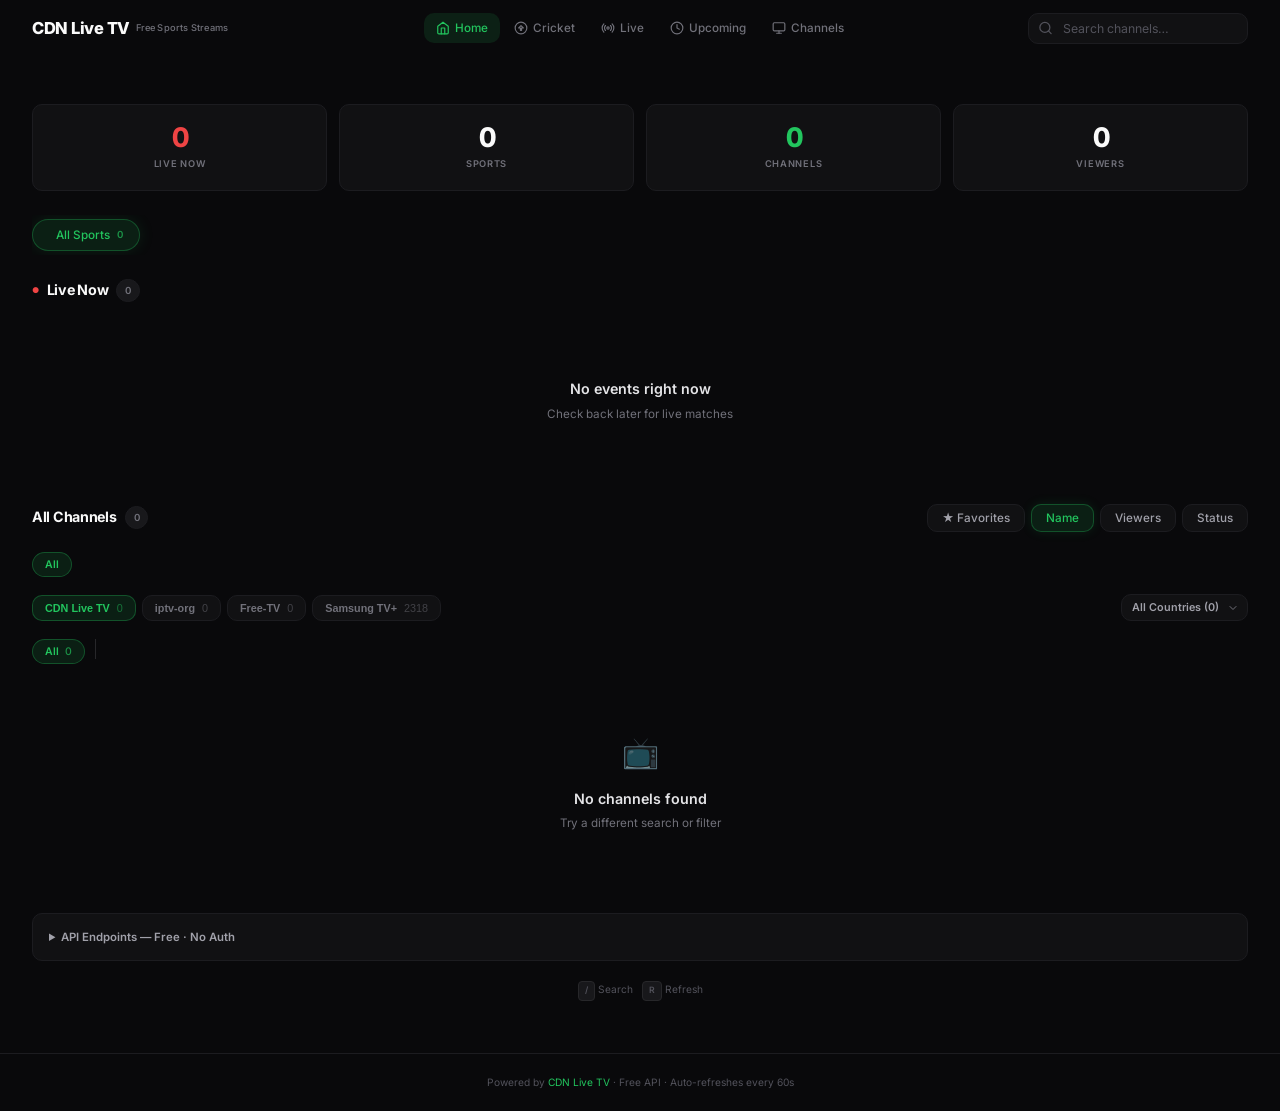
<file: index.html>
<!DOCTYPE html>
<html lang="en">
<head>
  <meta charset="UTF-8">
  <meta name="viewport" content="width=device-width, initial-scale=1.0, viewport-fit=cover">
  <title>CDN Live TV — Live Sports Streams</title>
  <meta name="description" content="Free live sports streams — Cricket, Football, Basketball and more. No auth required.">
  <meta name="theme-color" content="#09090b">
  <link rel="preconnect" href="https://fonts.googleapis.com">
  <link rel="preconnect" href="https://fonts.gstatic.com" crossorigin>
  <link href="https://fonts.googleapis.com/css2?family=Inter:wght@400;500;600;700;800&display=swap" rel="stylesheet">
  <link rel="icon" href="data:image/svg+xml,<svg xmlns='http://www.w3.org/2000/svg' viewBox='0 0 100 100'><text y='0.9em' font-size='90'></text></svg>">
  <link rel="stylesheet" href="css/styles.css">
</head>
<body data-page="home" class="has-mobile-nav">

  <!-- Header -->
  <header class="header">
    <div class="container header-inner">
      <a href="index.html" class="logo" aria-label="CDN Live TV Home">
        <span class="logo-text">CDN Live TV</span>
        <span class="logo-sub">Free Sports Streams</span>
      </a>
      <nav class="page-nav" aria-label="Main navigation">
        <a href="index.html" class="active">
          <svg viewBox="0 0 24 24" fill="none" stroke="currentColor" stroke-width="2" stroke-linecap="round" stroke-linejoin="round"><path d="M3 9l9-7 9 7v11a2 2 0 01-2 2H5a2 2 0 01-2-2z"/><polyline points="9 22 9 12 15 12 15 22"/></svg>
          Home
        </a>
        <a href="cricket.html">
          <svg viewBox="0 0 24 24" fill="none" stroke="currentColor" stroke-width="2" stroke-linecap="round" stroke-linejoin="round"><circle cx="12" cy="12" r="10"/><path d="M12 8l-4 4h3v4h2v-4h3z"/></svg>
          Cricket
        </a>
        <a href="live.html">
          <svg viewBox="0 0 24 24" fill="none" stroke="currentColor" stroke-width="2" stroke-linecap="round" stroke-linejoin="round"><circle cx="12" cy="12" r="2"/><path d="M16.24 7.76a6 6 0 010 8.49m-8.48-.01a6 6 0 010-8.49m11.31-2.82a10 10 0 010 14.14m-14.14 0a10 10 0 010-14.14"/></svg>
          Live
        </a>
        <a href="upcoming.html">
          <svg viewBox="0 0 24 24" fill="none" stroke="currentColor" stroke-width="2" stroke-linecap="round" stroke-linejoin="round"><circle cx="12" cy="12" r="10"/><polyline points="12 6 12 12 16 14"/></svg>
          Upcoming
        </a>
        <a href="channels.html">
          <svg viewBox="0 0 24 24" fill="none" stroke="currentColor" stroke-width="2" stroke-linecap="round" stroke-linejoin="round"><rect x="2" y="3" width="20" height="14" rx="2" ry="2"/><line x1="8" y1="21" x2="16" y2="21"/><line x1="12" y1="17" x2="12" y2="21"/></svg>
          Channels
        </a>
      </nav>
      <div class="header-actions">
        <div class="search-box">
          <svg viewBox="0 0 24 24" fill="none" stroke="currentColor" stroke-width="2" stroke-linecap="round" stroke-linejoin="round"><circle cx="11" cy="11" r="8"/><line x1="21" y1="21" x2="16.65" y2="16.65"/></svg>
          <input type="text" id="search-input" placeholder="Search channels…" aria-label="Search channels">
        </div>
      </div>
    </div>
    <!-- Mobile search bar (below header, centered) -->
    <div class="container mobile-search-row">
      <div class="search-box">
        <svg viewBox="0 0 24 24" fill="none" stroke="currentColor" stroke-width="2" stroke-linecap="round" stroke-linejoin="round"><circle cx="11" cy="11" r="8"/><line x1="21" y1="21" x2="16.65" y2="16.65"/></svg>
        <input type="text" id="mobile-search-input-header" placeholder="Search channels…" aria-label="Search channels" oninput="document.getElementById('search-input').value=this.value;document.getElementById('search-input').dispatchEvent(new Event('input'))">
      </div>
    </div>
  </header>

  <!-- Mobile Search Overlay -->
  <div class="mobile-search-overlay" id="mobile-search-overlay">
    <div class="search-input-wrap" style="position:relative">
      <svg class="search-icon" viewBox="0 0 24 24" fill="none" stroke="currentColor" stroke-width="2" stroke-linecap="round" stroke-linejoin="round"><circle cx="11" cy="11" r="8"/><line x1="21" y1="21" x2="16.65" y2="16.65"/></svg>
      <input type="text" id="mobile-search-input" placeholder="Search channels…" aria-label="Search channels">
      <button class="close-btn" onclick="MobileSearch.close()">Cancel</button>
    </div>
    <div class="search-hint">Type to search channels, countries, networks…</div>
  </div>

  <main class="container" style="padding-top:24px;padding-bottom:24px;">

    <!-- Stats -->
    <div class="stats-row" role="status" aria-label="Statistics">
      <div class="stat-card">
        <div class="stat-value live" id="stat-live">0</div>
        <div class="stat-label">Live Now</div>
      </div>
      <div class="stat-card">
        <div class="stat-value" id="stat-sports">0</div>
        <div class="stat-label">Sports</div>
      </div>
      <div class="stat-card">
        <div class="stat-value accent" id="stat-channels">0</div>
        <div class="stat-label">Channels</div>
      </div>
      <div class="stat-card">
        <div class="stat-value" id="stat-viewers">0</div>
        <div class="stat-label">Viewers</div>
      </div>
    </div>

    <!-- Sports Nav -->
    <nav class="sports-nav-wrap" aria-label="Sports categories">
      <div class="sports-nav" id="sports-nav">
        <div class="sport-tab active">Loading sports…</div>
      </div>
    </nav>

    <!-- Events Section -->
    <section class="section" aria-label="Live events">
      <div class="section-header">
        <div class="section-title">
          <span style="color:var(--red);font-size:8px">●</span>
          Live Now
          <span class="count" id="events-count">0</span>
        </div>
      </div>
      <div class="events-grid" id="events-container">
        <div class="skeleton-event"><div class="skeleton-card-line w50"></div><div class="skeleton-card-line w70"></div><div class="skeleton-card-line w30"></div><div class="skeleton-card-line w60"></div></div>
        <div class="skeleton-event"><div class="skeleton-card-line w50"></div><div class="skeleton-card-line w70"></div><div class="skeleton-card-line w30"></div><div class="skeleton-card-line w60"></div></div>
      </div>
    </section>

    <!-- Channels Section -->
    <section class="section" aria-label="All channels">
      <div class="section-header">
        <div class="section-title">
          All Channels
          <span class="count" id="channels-count">0</span>
        </div>
        <div class="section-actions">
          <button class="btn" id="fav-filter-btn" onclick="UI.toggleFavoritesFilter()">★ Favorites</button>
          <button class="btn active" data-sort="name" onclick="UI.sortChannels('name')">Name</button>
          <button class="btn" data-sort="viewers" onclick="UI.sortChannels('viewers')">Viewers</button>
          <button class="btn" data-sort="status" onclick="UI.sortChannels('status')">Status</button>
        </div>
      </div>
      <!-- Channel Categories -->
      <div class="channel-cats-wrap">
        <div class="cat-nav-controls">
          <button class="cat-nav-btn" id="cat-prev-btn" onclick="UI.navigateCategories(-1)" disabled>
            <svg viewBox="0 0 24 24" fill="none" stroke="currentColor" stroke-width="2" stroke-linecap="round" stroke-linejoin="round"><polyline points="15 18 9 12 15 6"/></svg>
          </button>
          <button class="cat-nav-btn" id="cat-next-btn" onclick="UI.navigateCategories(1)" disabled>
            <svg viewBox="0 0 24 24" fill="none" stroke="currentColor" stroke-width="2" stroke-linecap="round" stroke-linejoin="round"><polyline points="9 18 15 12 9 6"/></svg>
          </button>
        </div>
        <div class="channel-cats" id="channel-cats">
          <button class="cat-tab active" data-cat="all" onclick="UI.filterCategory('all')">All</button>
        </div>
      </div>
      <!-- Source Tabs -->
      <div class="source-tabs-wrap">
        <div class="source-tabs" id="source-tabs">
          <button class="source-tab active" data-source="cdn" onclick="UI.switchSource('cdn')">CDN Live TV</button>
          <button class="source-tab" data-source="iptv" onclick="UI.switchSource('iptv')">iptv-org <span id="iptv-status" style="opacity:0.5;font-size:0.6rem"></span></button>
        </div>
        <select id="country-filter" class="country-filter" onchange="UI.filterByCountry(this.value)">
          <option value="all">All Countries</option>
        </select>
      </div>
      <!-- Channel Country Tabs -->
      <div class="channel-cats-wrap">
        <div class="channel-cats" id="channel-categories"></div>
      </div>
      <div class="channels-grid" id="channels-container">
        <div class="skeleton-grid">
          <div class="skeleton-card"><div class="skeleton-card-head"><div class="skeleton-card-avatar"></div><div class="skeleton-card-line w80"></div></div><div class="skeleton-card-line w60"></div><div class="skeleton-card-line w40"></div></div>
          <div class="skeleton-card"><div class="skeleton-card-head"><div class="skeleton-card-avatar"></div><div class="skeleton-card-line w80"></div></div><div class="skeleton-card-line w60"></div><div class="skeleton-card-line w40"></div></div>
          <div class="skeleton-card"><div class="skeleton-card-head"><div class="skeleton-card-avatar"></div><div class="skeleton-card-line w80"></div></div><div class="skeleton-card-line w60"></div><div class="skeleton-card-line w40"></div></div>
          <div class="skeleton-card"><div class="skeleton-card-head"><div class="skeleton-card-avatar"></div><div class="skeleton-card-line w80"></div></div><div class="skeleton-card-line w60"></div><div class="skeleton-card-line w40"></div></div>
          <div class="skeleton-card"><div class="skeleton-card-head"><div class="skeleton-card-avatar"></div><div class="skeleton-card-line w80"></div></div><div class="skeleton-card-line w60"></div><div class="skeleton-card-line w40"></div></div>
          <div class="skeleton-card"><div class="skeleton-card-head"><div class="skeleton-card-avatar"></div><div class="skeleton-card-line w80"></div></div><div class="skeleton-card-line w60"></div><div class="skeleton-card-line w40"></div></div>
          <div class="skeleton-card"><div class="skeleton-card-head"><div class="skeleton-card-avatar"></div><div class="skeleton-card-line w80"></div></div><div class="skeleton-card-line w60"></div><div class="skeleton-card-line w40"></div></div>
          <div class="skeleton-card"><div class="skeleton-card-head"><div class="skeleton-card-avatar"></div><div class="skeleton-card-line w80"></div></div><div class="skeleton-card-line w60"></div><div class="skeleton-card-line w40"></div></div>
        </div>
      </div>
    </section>

    <!-- API Info -->
    <div class="api-info">
      <details>
        <summary>API Endpoints — Free · No Auth</summary>
        <div class="api-list">
          <div class="api-row" style="margin-top:6px"><span style="color:var(--green);font-weight:600;font-size:0.65rem">CDN Live TV</span></div>
          <div class="api-row"><span class="api-method">GET</span><span class="api-url">api.cdnlivetv.tv/api/v1/events/sports/?user=cdnlivetv&plan=free</span></div>
          <div class="api-row"><span class="api-method">GET</span><span class="api-url">api.cdnlivetv.tv/api/v1/channels/?user=cdnlivetv&plan=free</span></div>
          <div class="api-row"><span class="api-method">PLAY</span><span class="api-url">cdnlivetv.tv/api/v1/channels/player/?name={name}&code={code}</span></div>
          <div class="api-row" style="margin-top:6px"><span style="color:#3b82f6;font-weight:600;font-size:0.65rem">iptv-org (8000+ channels)</span></div>
          <div class="api-row"><span class="api-method">GET</span><span class="api-url">iptv-org.github.io/api/channels.json</span></div>
          <div class="api-row"><span class="api-method">GET</span><span class="api-url">iptv-org.github.io/api/streams.json</span></div>
          <div class="api-row"><span class="api-method">GET</span><span class="api-url">iptv-org.github.io/api/countries.json</span></div>
          <div class="api-row"><span class="api-method">M3U</span><span class="api-url">iptv-org.github.io/iptv/countries/{code}.m3u</span></div>
        </div>
      </details>
    </div>

    <div class="shortcuts-hint">
      <span class="kbd">/</span> Search &nbsp;
      <span class="kbd">R</span> Refresh
    </div>
  </main>

  <footer class="footer">
    Powered by <a href="https://cdnlivetv.tv" target="_blank" rel="noopener">CDN Live TV</a> · Free API · Auto-refreshes every 60s
  </footer>

  <!-- Mobile Bottom Nav -->
  <nav class="mobile-nav" aria-label="Mobile navigation">
    <a href="index.html" class="active">
      <svg viewBox="0 0 24 24" fill="none" stroke="currentColor" stroke-width="2" stroke-linecap="round" stroke-linejoin="round"><path d="M3 9l9-7 9 7v11a2 2 0 01-2 2H5a2 2 0 01-2-2z"/><polyline points="9 22 9 12 15 12 15 22"/></svg>
      Home
    </a>
    <a href="cricket.html">
      <svg viewBox="0 0 24 24" fill="none" stroke="currentColor" stroke-width="2" stroke-linecap="round" stroke-linejoin="round"><circle cx="12" cy="12" r="10"/></svg>
      Cricket
    </a>
    <a href="live.html">
      <svg viewBox="0 0 24 24" fill="none" stroke="currentColor" stroke-width="2" stroke-linecap="round" stroke-linejoin="round"><circle cx="12" cy="12" r="2"/><path d="M16.24 7.76a6 6 0 010 8.49m-8.48-.01a6 6 0 010-8.49"/></svg>
      Live
    </a>
    <a href="upcoming.html">
      <svg viewBox="0 0 24 24" fill="none" stroke="currentColor" stroke-width="2" stroke-linecap="round" stroke-linejoin="round"><circle cx="12" cy="12" r="10"/><polyline points="12 6 12 12 16 14"/></svg>
      Upcoming
    </a>
    <a href="channels.html">
      <svg viewBox="0 0 24 24" fill="none" stroke="currentColor" stroke-width="2" stroke-linecap="round" stroke-linejoin="round"><rect x="2" y="3" width="20" height="14" rx="2" ry="2"/><line x1="8" y1="21" x2="16" y2="21"/><line x1="12" y1="17" x2="12" y2="21"/></svg>
      Channels
    </a>
  </nav>

  <button class="back-to-top" id="back-to-top" onclick="Utils.scrollToTop()" title="Back to top">
    <svg viewBox="0 0 24 24" fill="none" stroke="currentColor" stroke-width="2" stroke-linecap="round" stroke-linejoin="round"><polyline points="18 15 12 9 6 15"/></svg>
  </button>

  <div class="toast-container" id="toast-container"></div>

  <script src="js/api.js"></script>
  <script src="js/ui.js"></script>
  <script src="js/player.js"></script>
  <script src="js/app.js"></script>
  <script src="js/utils.js"></script>
</body>
</html>
</file>
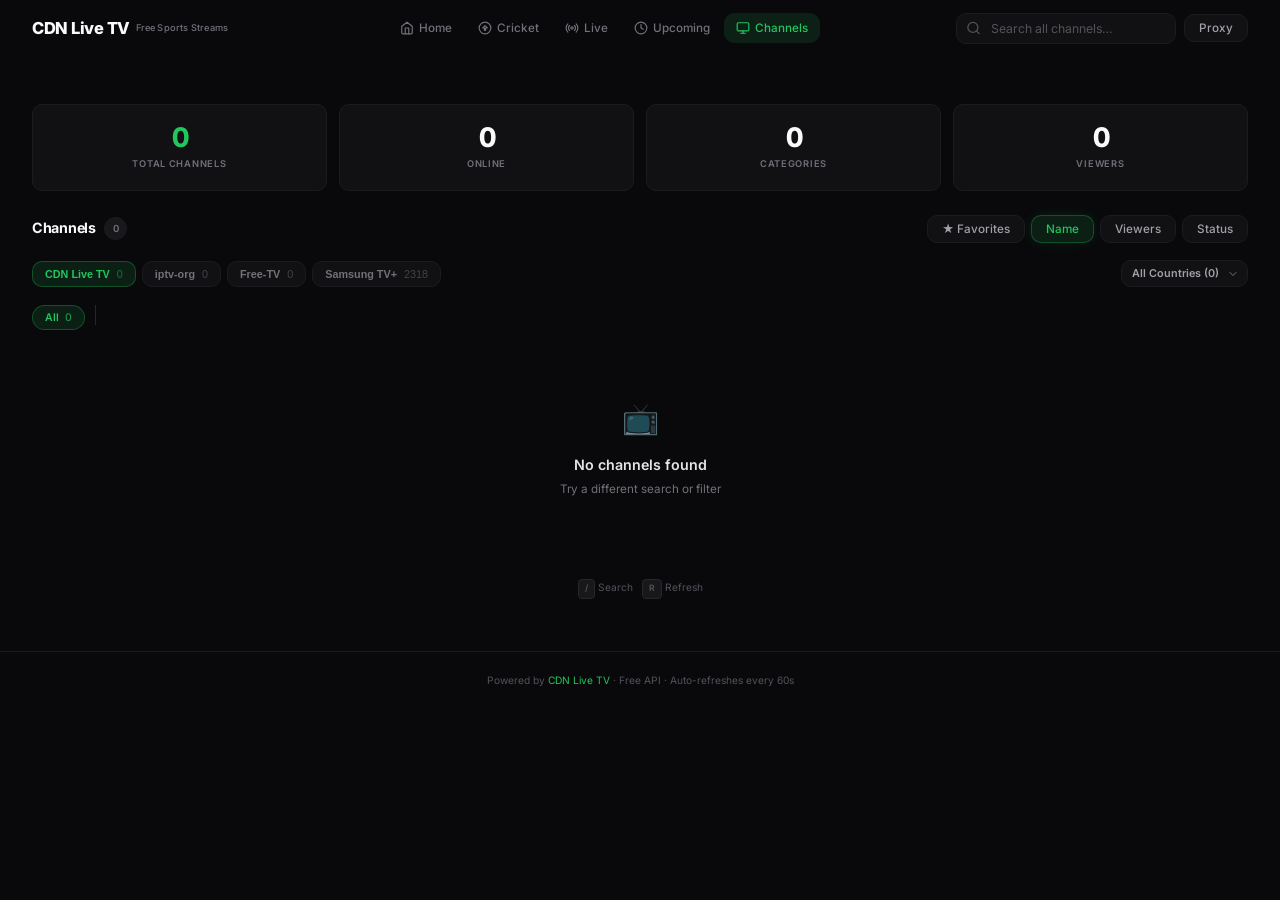
<file: channels.html>
<!DOCTYPE html>
<html lang="en">
<head>
  <meta charset="UTF-8">
  <meta name="viewport" content="width=device-width, initial-scale=1.0, viewport-fit=cover">
  <title>All Channels — CDN Live TV</title>
  <meta name="description" content="Browse all free live TV channels — sports, news, entertainment. No auth required.">
  <meta name="theme-color" content="#09090b">
  <link rel="preconnect" href="https://fonts.googleapis.com">
  <link rel="preconnect" href="https://fonts.gstatic.com" crossorigin>
  <link href="https://fonts.googleapis.com/css2?family=Inter:wght@400;500;600;700;800&display=swap" rel="stylesheet">
  <link rel="icon" href="data:image/svg+xml,<svg xmlns='http://www.w3.org/2000/svg' viewBox='0 0 100 100'><text y='0.9em' font-size='90'>�</text></svg>">
  <link rel="stylesheet" href="css/styles.css">
</head>
<body data-page="channels" class="has-mobile-nav">

  <!-- Header -->
  <header class="header">
    <div class="container header-inner">
      <a href="index.html" class="logo" aria-label="CDN Live TV Home">
        
        <span class="logo-text">CDN Live TV</span>
        <span class="logo-sub">Free Sports Streams</span>
      </a>
      <nav class="page-nav" aria-label="Main navigation">
        <a href="index.html">
          <svg viewBox="0 0 24 24" fill="none" stroke="currentColor" stroke-width="2" stroke-linecap="round" stroke-linejoin="round"><path d="M3 9l9-7 9 7v11a2 2 0 01-2 2H5a2 2 0 01-2-2z"/><polyline points="9 22 9 12 15 12 15 22"/></svg>
          Home
        </a>
        <a href="cricket.html">
          <svg viewBox="0 0 24 24" fill="none" stroke="currentColor" stroke-width="2" stroke-linecap="round" stroke-linejoin="round"><circle cx="12" cy="12" r="10"/><path d="M12 8l-4 4h3v4h2v-4h3z"/></svg>
          Cricket
        </a>
        <a href="live.html">
          <svg viewBox="0 0 24 24" fill="none" stroke="currentColor" stroke-width="2" stroke-linecap="round" stroke-linejoin="round"><circle cx="12" cy="12" r="2"/><path d="M16.24 7.76a6 6 0 010 8.49m-8.48-.01a6 6 0 010-8.49m11.31-2.82a10 10 0 010 14.14m-14.14 0a10 10 0 010-14.14"/></svg>
          Live
        </a>
        <a href="upcoming.html">
          <svg viewBox="0 0 24 24" fill="none" stroke="currentColor" stroke-width="2" stroke-linecap="round" stroke-linejoin="round"><circle cx="12" cy="12" r="10"/><polyline points="12 6 12 12 16 14"/></svg>
          Upcoming
        </a>
        <a href="channels.html" class="active">
          <svg viewBox="0 0 24 24" fill="none" stroke="currentColor" stroke-width="2" stroke-linecap="round" stroke-linejoin="round"><rect x="2" y="3" width="20" height="14" rx="2" ry="2"/><line x1="8" y1="21" x2="16" y2="21"/><line x1="12" y1="17" x2="12" y2="21"/></svg>
          Channels
        </a>
      </nav>
      <div class="header-actions">
        <div class="search-box">
          <svg viewBox="0 0 24 24" fill="none" stroke="currentColor" stroke-width="2" stroke-linecap="round" stroke-linejoin="round"><circle cx="11" cy="11" r="8"/><line x1="21" y1="21" x2="16.65" y2="16.65"/></svg>
          <input type="text" id="search-input" placeholder="Search all channels…" aria-label="Search channels">
        </div>
        <button class="btn" id="proxy-toggle-btn" onclick="UI.toggleStreamProxy()" aria-pressed="false" title="Proxy OFF (direct streams)">
          Proxy
        </button>
      </div>
    </div>
    <!-- Mobile search bar (below header, centered) -->
    <div class="container mobile-search-row">
      <div class="search-box">
        <svg viewBox="0 0 24 24" fill="none" stroke="currentColor" stroke-width="2" stroke-linecap="round" stroke-linejoin="round"><circle cx="11" cy="11" r="8"/><line x1="21" y1="21" x2="16.65" y2="16.65"/></svg>
        <input type="text" id="mobile-search-input-header" placeholder="Search all channels…" aria-label="Search channels" oninput="document.getElementById('search-input').value=this.value;document.getElementById('search-input').dispatchEvent(new Event('input'))">
      </div>
    </div>
  </header>

  <!-- Mobile Search Overlay -->
  <div class="mobile-search-overlay" id="mobile-search-overlay">
    <div class="search-input-wrap" style="position:relative">
      <svg class="search-icon" viewBox="0 0 24 24" fill="none" stroke="currentColor" stroke-width="2" stroke-linecap="round" stroke-linejoin="round"><circle cx="11" cy="11" r="8"/><line x1="21" y1="21" x2="16.65" y2="16.65"/></svg>
      <input type="text" id="mobile-search-input" placeholder="Search all channels…" aria-label="Search channels">
      <button class="close-btn" onclick="MobileSearch.close()">Cancel</button>
    </div>
    <div class="search-hint">Type to search channels, countries, networks…</div>
  </div>

  <main class="container" style="padding-top:24px;padding-bottom:24px;">

    <!-- Stats -->
    <div class="stats-row" role="status" aria-label="Channel statistics">
      <div class="stat-card">
        <div class="stat-value accent" id="stat-channels">0</div>
        <div class="stat-label">Total Channels</div>
      </div>
      <div class="stat-card">
        <div class="stat-value" id="stat-live">0</div>
        <div class="stat-label">Online</div>
      </div>
      <div class="stat-card">
        <div class="stat-value" id="stat-sports">0</div>
        <div class="stat-label">Categories</div>
      </div>
      <div class="stat-card">
        <div class="stat-value" id="stat-viewers">0</div>
        <div class="stat-label">Viewers</div>
      </div>
    </div>

    <!-- Channels Section -->
    <section class="section" aria-label="All channels">
      <div class="section-header">
        <div class="section-title">
          Channels
          <span class="count" id="channels-count">0</span>
        </div>
        <div class="section-actions">
          <button class="btn" id="fav-filter-btn" onclick="UI.toggleFavoritesFilter()">★ Favorites</button>
          <button class="btn active" data-sort="name" onclick="UI.sortChannels('name')">Name</button>
          <button class="btn" data-sort="viewers" onclick="UI.sortChannels('viewers')">Viewers</button>
          <button class="btn" data-sort="status" onclick="UI.sortChannels('status')">Status</button>
        </div>
      </div>
      <!-- Source Tabs -->
      <div class="source-tabs-wrap">
        <div class="source-tabs" id="source-tabs">
          <button class="source-tab active" data-source="cdn" onclick="UI.switchSource('cdn')">CDN Live TV</button>
          <button class="source-tab" data-source="iptv" onclick="UI.switchSource('iptv')">iptv-org <span id="iptv-status" style="opacity:0.5;font-size:0.6rem"></span></button>
        </div>
        <select id="country-filter" class="country-filter" onchange="UI.filterByCountry(this.value)">
          <option value="all">All Countries</option>
        </select>
      </div>
      <div class="channel-cats-wrap">
        <div class="cat-nav-controls">
          <button class="cat-nav-btn" id="cat-prev-btn" onclick="UI.navigateCategories(-1)" disabled>
            <svg viewBox="0 0 24 24" fill="none" stroke="currentColor" stroke-width="2" stroke-linecap="round" stroke-linejoin="round"><polyline points="15 18 9 12 15 6"/></svg>
          </button>
          <button class="cat-nav-btn" id="cat-next-btn" onclick="UI.navigateCategories(1)" disabled>
            <svg viewBox="0 0 24 24" fill="none" stroke="currentColor" stroke-width="2" stroke-linecap="round" stroke-linejoin="round"><polyline points="9 18 15 12 9 6"/></svg>
          </button>
        </div>
        <div class="channel-cats" id="channel-categories"></div>
      </div>
      <div class="channels-grid" id="channels-container">
        <div class="skeleton-grid">
          <div class="skeleton-card"><div class="skeleton-card-head"><div class="skeleton-card-avatar"></div><div class="skeleton-card-line w80"></div></div><div class="skeleton-card-line w60"></div><div class="skeleton-card-line w40"></div></div>
          <div class="skeleton-card"><div class="skeleton-card-head"><div class="skeleton-card-avatar"></div><div class="skeleton-card-line w80"></div></div><div class="skeleton-card-line w60"></div><div class="skeleton-card-line w40"></div></div>
          <div class="skeleton-card"><div class="skeleton-card-head"><div class="skeleton-card-avatar"></div><div class="skeleton-card-line w80"></div></div><div class="skeleton-card-line w60"></div><div class="skeleton-card-line w40"></div></div>
          <div class="skeleton-card"><div class="skeleton-card-head"><div class="skeleton-card-avatar"></div><div class="skeleton-card-line w80"></div></div><div class="skeleton-card-line w60"></div><div class="skeleton-card-line w40"></div></div>
          <div class="skeleton-card"><div class="skeleton-card-head"><div class="skeleton-card-avatar"></div><div class="skeleton-card-line w80"></div></div><div class="skeleton-card-line w60"></div><div class="skeleton-card-line w40"></div></div>
          <div class="skeleton-card"><div class="skeleton-card-head"><div class="skeleton-card-avatar"></div><div class="skeleton-card-line w80"></div></div><div class="skeleton-card-line w60"></div><div class="skeleton-card-line w40"></div></div>
        </div>
      </div>
    </section>

    <div class="shortcuts-hint">
      <span class="kbd">/</span> Search &nbsp;
      <span class="kbd">R</span> Refresh
    </div>
  </main>

  <footer class="footer">
    Powered by <a href="https://cdnlivetv.tv" target="_blank" rel="noopener">CDN Live TV</a> · Free API · Auto-refreshes every 60s
  </footer>

  <!-- Mobile Bottom Nav -->
  <nav class="mobile-nav" aria-label="Mobile navigation">
    <a href="index.html">
      <svg viewBox="0 0 24 24" fill="none" stroke="currentColor" stroke-width="2" stroke-linecap="round" stroke-linejoin="round"><path d="M3 9l9-7 9 7v11a2 2 0 01-2 2H5a2 2 0 01-2-2z"/><polyline points="9 22 9 12 15 12 15 22"/></svg>
      Home
    </a>
    <a href="cricket.html">
      <svg viewBox="0 0 24 24" fill="none" stroke="currentColor" stroke-width="2" stroke-linecap="round" stroke-linejoin="round"><circle cx="12" cy="12" r="10"/></svg>
      Cricket
    </a>
    <a href="live.html">
      <svg viewBox="0 0 24 24" fill="none" stroke="currentColor" stroke-width="2" stroke-linecap="round" stroke-linejoin="round"><circle cx="12" cy="12" r="2"/><path d="M16.24 7.76a6 6 0 010 8.49m-8.48-.01a6 6 0 010-8.49"/></svg>
      Live
    </a>
    <a href="upcoming.html">
      <svg viewBox="0 0 24 24" fill="none" stroke="currentColor" stroke-width="2" stroke-linecap="round" stroke-linejoin="round"><circle cx="12" cy="12" r="10"/><polyline points="12 6 12 12 16 14"/></svg>
      Upcoming
    </a>
    <a href="channels.html" class="active">
      <svg viewBox="0 0 24 24" fill="none" stroke="currentColor" stroke-width="2" stroke-linecap="round" stroke-linejoin="round"><rect x="2" y="3" width="20" height="14" rx="2" ry="2"/><line x1="8" y1="21" x2="16" y2="21"/><line x1="12" y1="17" x2="12" y2="21"/></svg>
      Channels
    </a>
  </nav>

  <div class="toast-container" id="toast-container"></div>

  <script src="js/api.js"></script>
  <script src="js/ui.js"></script>
  <script src="js/player.js"></script>
  <script src="js/app.js"></script>
  <script src="js/utils.js"></script>
</body>
</html>
</file>
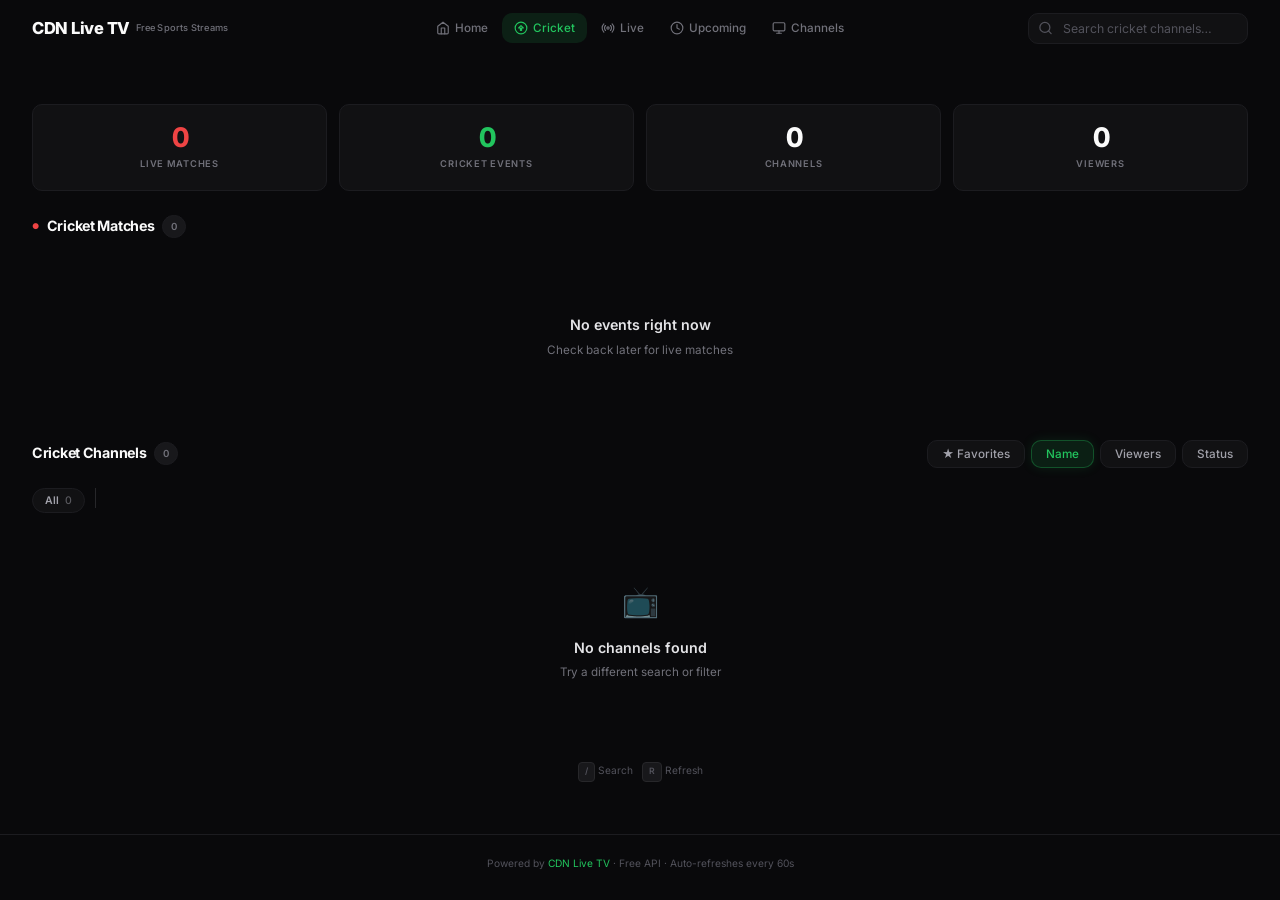
<file: cricket.html>
<!DOCTYPE html>
<html lang="en">
<head>
  <meta charset="UTF-8">
  <meta name="viewport" content="width=device-width, initial-scale=1.0, viewport-fit=cover">
  <title>Cricket Streams — CDN Live TV</title>
  <meta name="description" content="Free live cricket streams — IPL, T20, Test matches and more. No auth required.">
  <meta name="theme-color" content="#09090b">
  <link rel="preconnect" href="https://fonts.googleapis.com">
  <link rel="preconnect" href="https://fonts.gstatic.com" crossorigin>
  <link href="https://fonts.googleapis.com/css2?family=Inter:wght@400;500;600;700;800&display=swap" rel="stylesheet">
  <link rel="icon" href="data:image/svg+xml,<svg xmlns='http://www.w3.org/2000/svg' viewBox='0 0 100 100'><text y='0.9em' font-size='90'>🏏</text></svg>">
  <link rel="stylesheet" href="css/styles.css">
</head>
<body data-page="cricket" class="has-mobile-nav">

  <!-- Header -->
  <header class="header">
    <div class="container header-inner">
      <a href="index.html" class="logo" aria-label="CDN Live TV Home">
        
        <span class="logo-text">CDN Live TV</span>
        <span class="logo-sub">Free Sports Streams</span>
      </a>
      <nav class="page-nav" aria-label="Main navigation">
        <a href="index.html">
          <svg viewBox="0 0 24 24" fill="none" stroke="currentColor" stroke-width="2" stroke-linecap="round" stroke-linejoin="round"><path d="M3 9l9-7 9 7v11a2 2 0 01-2 2H5a2 2 0 01-2-2z"/><polyline points="9 22 9 12 15 12 15 22"/></svg>
          Home
        </a>
        <a href="cricket.html" class="active">
          <svg viewBox="0 0 24 24" fill="none" stroke="currentColor" stroke-width="2" stroke-linecap="round" stroke-linejoin="round"><circle cx="12" cy="12" r="10"/><path d="M12 8l-4 4h3v4h2v-4h3z"/></svg>
          Cricket
        </a>
        <a href="live.html">
          <svg viewBox="0 0 24 24" fill="none" stroke="currentColor" stroke-width="2" stroke-linecap="round" stroke-linejoin="round"><circle cx="12" cy="12" r="2"/><path d="M16.24 7.76a6 6 0 010 8.49m-8.48-.01a6 6 0 010-8.49m11.31-2.82a10 10 0 010 14.14m-14.14 0a10 10 0 010-14.14"/></svg>
          Live
        </a>
        <a href="upcoming.html">
          <svg viewBox="0 0 24 24" fill="none" stroke="currentColor" stroke-width="2" stroke-linecap="round" stroke-linejoin="round"><circle cx="12" cy="12" r="10"/><polyline points="12 6 12 12 16 14"/></svg>
          Upcoming
        </a>
        <a href="channels.html">
          <svg viewBox="0 0 24 24" fill="none" stroke="currentColor" stroke-width="2" stroke-linecap="round" stroke-linejoin="round"><rect x="2" y="3" width="20" height="14" rx="2" ry="2"/><line x1="8" y1="21" x2="16" y2="21"/><line x1="12" y1="17" x2="12" y2="21"/></svg>
          Channels
        </a>
      </nav>
      <div class="header-actions">
        <div class="search-box">
          <svg viewBox="0 0 24 24" fill="none" stroke="currentColor" stroke-width="2" stroke-linecap="round" stroke-linejoin="round"><circle cx="11" cy="11" r="8"/><line x1="21" y1="21" x2="16.65" y2="16.65"/></svg>
          <input type="text" id="search-input" placeholder="Search cricket channels…" aria-label="Search channels">
        </div>
      </div>
    </div>
    <!-- Mobile search bar (below header, centered) -->
    <div class="container mobile-search-row">
      <div class="search-box">
        <svg viewBox="0 0 24 24" fill="none" stroke="currentColor" stroke-width="2" stroke-linecap="round" stroke-linejoin="round"><circle cx="11" cy="11" r="8"/><line x1="21" y1="21" x2="16.65" y2="16.65"/></svg>
        <input type="text" id="mobile-search-input-header" placeholder="Search cricket channels…" aria-label="Search channels" oninput="document.getElementById('search-input').value=this.value;document.getElementById('search-input').dispatchEvent(new Event('input'))">
      </div>
    </div>
  </header>

  <main class="container" style="padding-top:24px;padding-bottom:24px;">


    <!-- Stats -->
    <div class="stats-row" role="status" aria-label="Cricket statistics">
      <div class="stat-card">
        <div class="stat-value live" id="stat-live">0</div>
        <div class="stat-label">Live Matches</div>
      </div>
      <div class="stat-card">
        <div class="stat-value accent" id="stat-sports">0</div>
        <div class="stat-label">Cricket Events</div>
      </div>
      <div class="stat-card">
        <div class="stat-value" id="stat-channels">0</div>
        <div class="stat-label">Channels</div>
      </div>
      <div class="stat-card">
        <div class="stat-value" id="stat-viewers">0</div>
        <div class="stat-label">Viewers</div>
      </div>
    </div>

    <!-- Cricket Events -->
    <section class="section" aria-label="Cricket events">
      <div class="section-header">
        <div class="section-title">
          <span style="color:var(--red);font-size:8px">●</span>
          Cricket Matches
          <span class="count" id="events-count">0</span>
        </div>
      </div>
      <div class="events-grid" id="events-container">
        <div class="skeleton"><span class="skeleton-text">Fetching cricket events…</span></div>
      </div>
    </section>

    <!-- Cricket Channels -->
    <section class="section" aria-label="Cricket channels">
      <div class="section-header">
        <div class="section-title">
          Cricket Channels
          <span class="count" id="channels-count">0</span>
        </div>
        <div class="section-actions">
          <button class="btn" id="fav-filter-btn" onclick="UI.toggleFavoritesFilter()">★ Favorites</button>
          <button class="btn active" data-sort="name" onclick="UI.sortChannels('name')">Name</button>
          <button class="btn" data-sort="viewers" onclick="UI.sortChannels('viewers')">Viewers</button>
          <button class="btn" data-sort="status" onclick="UI.sortChannels('status')">Status</button>
        </div>
      </div>
      <div class="channel-cats-wrap">
        <div class="channel-cats" id="channel-categories"></div>
      </div>
      <div class="channels-grid" id="channels-container">
        <div class="skeleton"><span class="skeleton-text">Loading cricket channels…</span></div>
      </div>
    </section>

    <div class="shortcuts-hint">
      <span class="kbd">/</span> Search &nbsp;
      <span class="kbd">R</span> Refresh
    </div>
  </main>

  <footer class="footer">
    Powered by <a href="https://cdnlivetv.tv" target="_blank" rel="noopener">CDN Live TV</a> · Free API · Auto-refreshes every 60s
  </footer>

  <!-- Mobile Bottom Nav -->
  <nav class="mobile-nav" aria-label="Mobile navigation">
    <a href="index.html">
      <svg viewBox="0 0 24 24" fill="none" stroke="currentColor" stroke-width="2" stroke-linecap="round" stroke-linejoin="round"><path d="M3 9l9-7 9 7v11a2 2 0 01-2 2H5a2 2 0 01-2-2z"/><polyline points="9 22 9 12 15 12 15 22"/></svg>
      Home
    </a>
    <a href="cricket.html" class="active">
      <svg viewBox="0 0 24 24" fill="none" stroke="currentColor" stroke-width="2" stroke-linecap="round" stroke-linejoin="round"><circle cx="12" cy="12" r="10"/></svg>
      Cricket
    </a>
    <a href="live.html">
      <svg viewBox="0 0 24 24" fill="none" stroke="currentColor" stroke-width="2" stroke-linecap="round" stroke-linejoin="round"><circle cx="12" cy="12" r="2"/><path d="M16.24 7.76a6 6 0 010 8.49m-8.48-.01a6 6 0 010-8.49"/></svg>
      Live
    </a>
    <a href="upcoming.html">
      <svg viewBox="0 0 24 24" fill="none" stroke="currentColor" stroke-width="2" stroke-linecap="round" stroke-linejoin="round"><circle cx="12" cy="12" r="10"/><polyline points="12 6 12 12 16 14"/></svg>
      Upcoming
    </a>
    <a href="channels.html">
      <svg viewBox="0 0 24 24" fill="none" stroke="currentColor" stroke-width="2" stroke-linecap="round" stroke-linejoin="round"><rect x="2" y="3" width="20" height="14" rx="2" ry="2"/><line x1="8" y1="21" x2="16" y2="21"/><line x1="12" y1="17" x2="12" y2="21"/></svg>
      Channels
    </a>
  </nav>

  <div class="toast-container" id="toast-container"></div>

  <script src="js/api.js"></script>
  <script src="js/ui.js"></script>
  <script src="js/player.js"></script>
  <script src="js/app.js"></script>
  <script src="js/utils.js"></script>
</body>
</html>
</file>
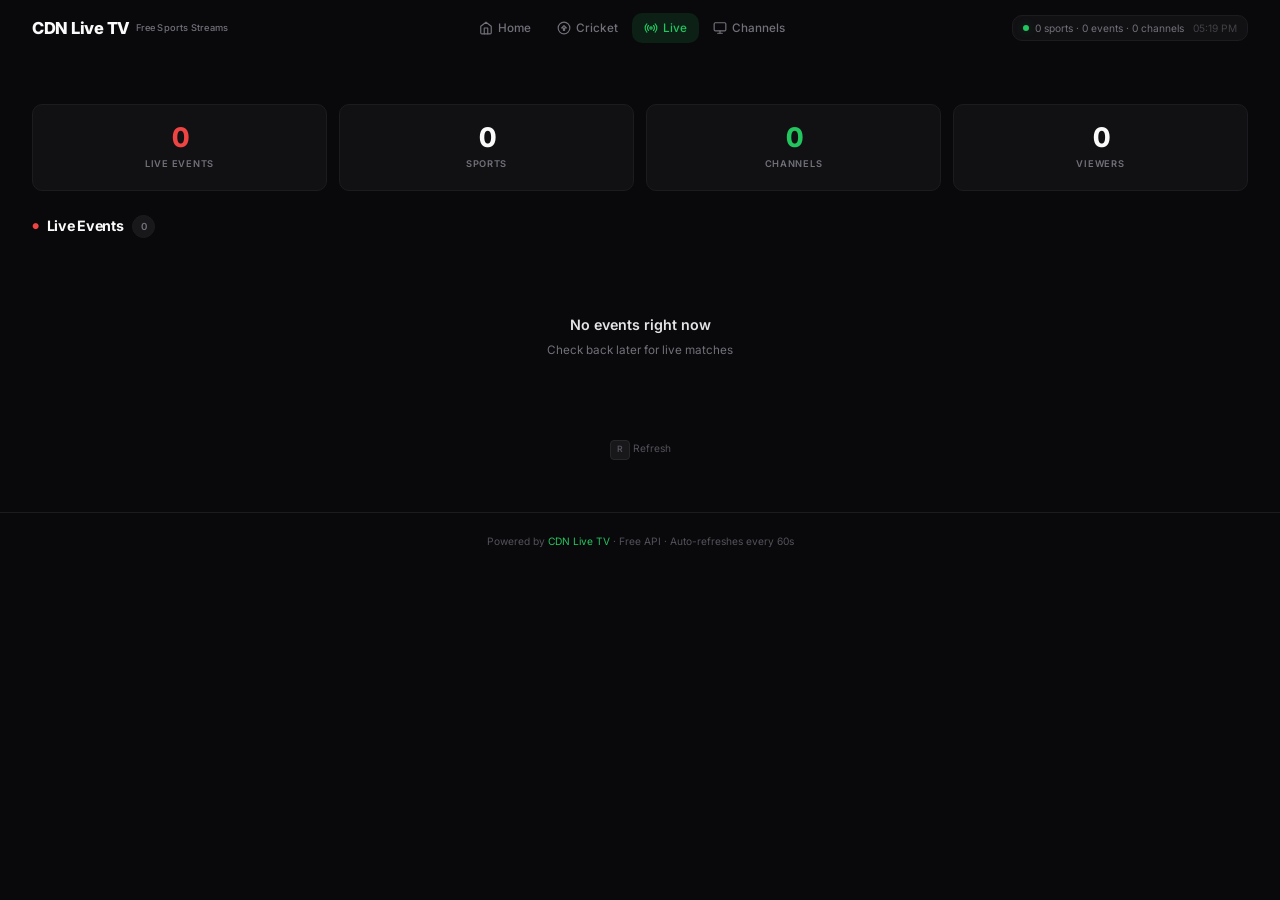
<file: live.html>
<!DOCTYPE html>
<html lang="en">
<head>
  <meta charset="UTF-8">
  <meta name="viewport" content="width=device-width, initial-scale=1.0">
  <title>Live Now — CDN Live TV</title>
  <meta name="description" content="All live sports events streaming right now. Free, no auth required.">
  <meta name="theme-color" content="#09090b">
  <link rel="preconnect" href="https://fonts.googleapis.com">
  <link rel="preconnect" href="https://fonts.gstatic.com" crossorigin>
  <link href="https://fonts.googleapis.com/css2?family=Inter:wght@400;500;600;700;800&display=swap" rel="stylesheet">
  <link rel="icon" href="data:image/svg+xml,<svg xmlns='http://www.w3.org/2000/svg' viewBox='0 0 100 100'><text y='0.9em' font-size='90'>�</text></svg>">
  <link rel="stylesheet" href="css/styles.css">
</head>
<body data-page="live" class="has-mobile-nav">

  <!-- Header -->
  <header class="header">
    <div class="container header-inner">
      <a href="index.html" class="logo" aria-label="CDN Live TV Home">
        
        <span class="logo-text">CDN Live TV</span>
        <span class="logo-sub">Free Sports Streams</span>
      </a>
      <nav class="page-nav" aria-label="Main navigation">
        <a href="index.html">
          <svg viewBox="0 0 24 24" fill="none" stroke="currentColor" stroke-width="2" stroke-linecap="round" stroke-linejoin="round"><path d="M3 9l9-7 9 7v11a2 2 0 01-2 2H5a2 2 0 01-2-2z"/><polyline points="9 22 9 12 15 12 15 22"/></svg>
          Home
        </a>
        <a href="cricket.html">
          <svg viewBox="0 0 24 24" fill="none" stroke="currentColor" stroke-width="2" stroke-linecap="round" stroke-linejoin="round"><circle cx="12" cy="12" r="10"/><path d="M12 8l-4 4h3v4h2v-4h3z"/></svg>
          Cricket
        </a>
        <a href="live.html" class="active">
          <svg viewBox="0 0 24 24" fill="none" stroke="currentColor" stroke-width="2" stroke-linecap="round" stroke-linejoin="round"><circle cx="12" cy="12" r="2"/><path d="M16.24 7.76a6 6 0 010 8.49m-8.48-.01a6 6 0 010-8.49m11.31-2.82a10 10 0 010 14.14m-14.14 0a10 10 0 010-14.14"/></svg>
          Live
        </a>
        <a href="channels.html">
          <svg viewBox="0 0 24 24" fill="none" stroke="currentColor" stroke-width="2" stroke-linecap="round" stroke-linejoin="round"><rect x="2" y="3" width="20" height="14" rx="2" ry="2"/><line x1="8" y1="21" x2="16" y2="21"/><line x1="12" y1="17" x2="12" y2="21"/></svg>
          Channels
        </a>
      </nav>
      <div class="header-actions">
        <div class="status-pill" aria-live="polite">
          <span class="status-dot" id="status-dot"></span>
          <span id="status-text">Loading…</span>
          <span id="last-update" style="margin-left:3px;opacity:0.5"></span>
        </div>
      </div>
    </div>
    <!-- Mobile search bar (below header, centered) -->
    <div class="container mobile-search-row">
      <div class="search-box">
        <svg viewBox="0 0 24 24" fill="none" stroke="currentColor" stroke-width="2" stroke-linecap="round" stroke-linejoin="round"><circle cx="11" cy="11" r="8"/><line x1="21" y1="21" x2="16.65" y2="16.65"/></svg>
        <input type="text" id="mobile-search-input-header" placeholder="Search live events…" aria-label="Search channels" oninput="document.getElementById('search-input')?.value=this.value;document.getElementById('search-input')?.dispatchEvent(new Event('input'))">
      </div>
    </div>
  </header>

  <main class="container" style="padding-top:24px;padding-bottom:24px;">


    <!-- Stats -->
    <div class="stats-row" role="status" aria-label="Live statistics">
      <div class="stat-card">
        <div class="stat-value live" id="stat-live">0</div>
        <div class="stat-label">Live Events</div>
      </div>
      <div class="stat-card">
        <div class="stat-value" id="stat-sports">0</div>
        <div class="stat-label">Sports</div>
      </div>
      <div class="stat-card">
        <div class="stat-value accent" id="stat-channels">0</div>
        <div class="stat-label">Channels</div>
      </div>
      <div class="stat-card">
        <div class="stat-value" id="stat-viewers">0</div>
        <div class="stat-label">Viewers</div>
      </div>
    </div>

    <!-- Live Events -->
    <section class="section" aria-label="Live events">
      <div class="section-header">
        <div class="section-title">
          <span style="color:var(--red);font-size:8px">●</span>
          Live Events
          <span class="count" id="events-count">0</span>
        </div>
      </div>
      <div class="events-grid" id="events-container">
        <div class="skeleton"><span class="skeleton-text">Fetching live events…</span></div>
      </div>
    </section>

    <div class="shortcuts-hint">
      <span class="kbd">R</span> Refresh
    </div>
  </main>

  <footer class="footer">
    Powered by <a href="https://cdnlivetv.tv" target="_blank" rel="noopener">CDN Live TV</a> · Free API · Auto-refreshes every 60s
  </footer>

  <!-- Mobile Bottom Nav -->
  <nav class="mobile-nav" aria-label="Mobile navigation">
    <a href="index.html">
      <svg viewBox="0 0 24 24" fill="none" stroke="currentColor" stroke-width="2" stroke-linecap="round" stroke-linejoin="round"><path d="M3 9l9-7 9 7v11a2 2 0 01-2 2H5a2 2 0 01-2-2z"/><polyline points="9 22 9 12 15 12 15 22"/></svg>
      Home
    </a>
    <a href="cricket.html">
      <svg viewBox="0 0 24 24" fill="none" stroke="currentColor" stroke-width="2" stroke-linecap="round" stroke-linejoin="round"><circle cx="12" cy="12" r="10"/></svg>
      Cricket
    </a>
    <a href="live.html" class="active">
      <svg viewBox="0 0 24 24" fill="none" stroke="currentColor" stroke-width="2" stroke-linecap="round" stroke-linejoin="round"><circle cx="12" cy="12" r="2"/><path d="M16.24 7.76a6 6 0 010 8.49m-8.48-.01a6 6 0 010-8.49"/></svg>
      Live
    </a>
    <a href="channels.html">
      <svg viewBox="0 0 24 24" fill="none" stroke="currentColor" stroke-width="2" stroke-linecap="round" stroke-linejoin="round"><rect x="2" y="3" width="20" height="14" rx="2" ry="2"/><line x1="8" y1="21" x2="16" y2="21"/><line x1="12" y1="17" x2="12" y2="21"/></svg>
      Channels
    </a>
  </nav>

  <div class="toast-container" id="toast-container"></div>

  <script src="js/api.js"></script>
  <script src="js/ui.js"></script>
  <script src="js/player.js"></script>
  <script src="js/app.js"></script>
  <script src="js/utils.js"></script>
</body>
</html>
</file>
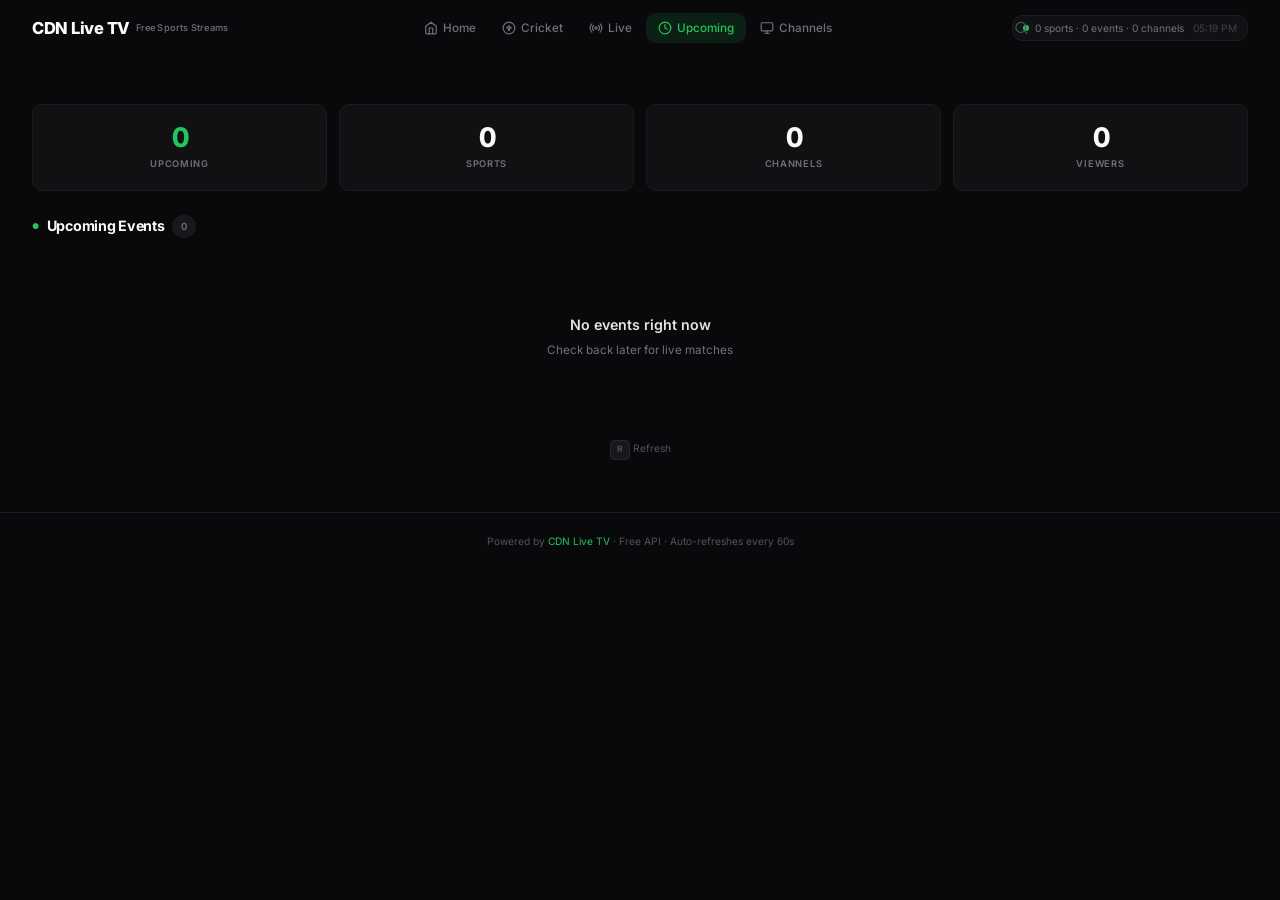
<file: upcoming.html>
<!DOCTYPE html>
<html lang="en">
<head>
  <meta charset="UTF-8">
  <meta name="viewport" content="width=device-width, initial-scale=1.0, viewport-fit=cover">
  <title>Upcoming — CDN Live TV</title>
  <meta name="description" content="All upcoming sports events. Free, no auth required.">
  <meta name="theme-color" content="#09090b">
  <link rel="preconnect" href="https://fonts.googleapis.com">
  <link rel="preconnect" href="https://fonts.gstatic.com" crossorigin>
  <link href="https://fonts.googleapis.com/css2?family=Inter:wght@400;500;600;700;800&display=swap" rel="stylesheet">
  <link rel="icon" href="data:image/svg+xml,<svg xmlns='http://www.w3.org/2000/svg' viewBox='0 0 100 100'><text y='0.9em' font-size='90'></text></svg>">
  <link rel="stylesheet" href="css/styles.css">
</head>
<body data-page="upcoming" class="has-mobile-nav">

  <!-- Header -->
  <header class="header">
    <div class="container header-inner">
      <a href="index.html" class="logo" aria-label="CDN Live TV Home">
        <span class="logo-text">CDN Live TV</span>
        <span class="logo-sub">Free Sports Streams</span>
      </a>
      <nav class="page-nav" aria-label="Main navigation">
        <a href="index.html">
          <svg viewBox="0 0 24 24" fill="none" stroke="currentColor" stroke-width="2" stroke-linecap="round" stroke-linejoin="round"><path d="M3 9l9-7 9 7v11a2 2 0 01-2 2H5a2 2 0 01-2-2z"/><polyline points="9 22 9 12 15 12 15 22"/></svg>
          Home
        </a>
        <a href="cricket.html">
          <svg viewBox="0 0 24 24" fill="none" stroke="currentColor" stroke-width="2" stroke-linecap="round" stroke-linejoin="round"><circle cx="12" cy="12" r="10"/><path d="M12 8l-4 4h3v4h2v-4h3z"/></svg>
          Cricket
        </a>
        <a href="live.html">
          <svg viewBox="0 0 24 24" fill="none" stroke="currentColor" stroke-width="2" stroke-linecap="round" stroke-linejoin="round"><circle cx="12" cy="12" r="2"/><path d="M16.24 7.76a6 6 0 010 8.49m-8.48-.01a6 6 0 010-8.49m11.31-2.82a10 10 0 010 14.14m-14.14 0a10 10 0 010-14.14"/></svg>
          Live
        </a>
        <a href="upcoming.html" class="active">
          <svg viewBox="0 0 24 24" fill="none" stroke="currentColor" stroke-width="2" stroke-linecap="round" stroke-linejoin="round"><circle cx="12" cy="12" r="10"/><polyline points="12 6 12 12 16 14"/></svg>
          Upcoming
        </a>
        <a href="channels.html">
          <svg viewBox="0 0 24 24" fill="none" stroke="currentColor" stroke-width="2" stroke-linecap="round" stroke-linejoin="round"><rect x="2" y="3" width="20" height="14" rx="2" ry="2"/><line x1="8" y1="21" x2="16" y2="21"/><line x1="12" y1="17" x2="12" y2="21"/></svg>
          Channels
        </a>
      </nav>
      <div class="header-actions">
        <div class="search-box">
          <svg viewBox="0 0 24 24" fill="none" stroke="currentColor" stroke-width="2" stroke-linecap="round" stroke-linejoin="round"><circle cx="11" cy="11" r="8"/><line x1="21" y1="21" x2="16.65" y2="16.65"/></svg>
          <input type="text" id="search-input" placeholder="Search events…" aria-label="Search events" style="display:none">
        </div>
        <div class="status-pill" aria-live="polite">
          <span class="status-dot" id="status-dot"></span>
          <span id="status-text">Loading…</span>
          <span id="last-update" style="margin-left:3px;opacity:0.5"></span>
        </div>
      </div>
    </div>
    <!-- Mobile search bar (below header, centered) -->
    <div class="container mobile-search-row">
      <div class="search-box">
        <svg viewBox="0 0 24 24" fill="none" stroke="currentColor" stroke-width="2" stroke-linecap="round" stroke-linejoin="round"><circle cx="11" cy="11" r="8"/><line x1="21" y1="21" x2="16.65" y2="16.65"/></svg>
        <input type="text" id="mobile-search-input-header" placeholder="Search upcoming events…" aria-label="Search channels" oninput="document.getElementById('search-input')?.value=this.value;document.getElementById('search-input')?.dispatchEvent(new Event('input'))">
      </div>
    </div>
  </header>

  <main class="container" style="padding-top:24px;padding-bottom:24px;">

    <!-- Stats -->
    <div class="stats-row" role="status" aria-label="Upcoming statistics">
      <div class="stat-card">
        <div class="stat-value accent" id="stat-live">0</div>
        <div class="stat-label">Upcoming</div>
      </div>
      <div class="stat-card">
        <div class="stat-value" id="stat-sports">0</div>
        <div class="stat-label">Sports</div>
      </div>
      <div class="stat-card">
        <div class="stat-value" id="stat-channels">0</div>
        <div class="stat-label">Channels</div>
      </div>
      <div class="stat-card">
        <div class="stat-value" id="stat-viewers">0</div>
        <div class="stat-label">Viewers</div>
      </div>
    </div>

    <!-- Upcoming Events -->
    <section class="section" aria-label="Upcoming events">
      <div class="section-header">
        <div class="section-title">
          <span style="color:var(--green);font-size:8px">●</span>
          Upcoming Events
          <span class="count" id="events-count">0</span>
        </div>
      </div>
      <div class="events-grid" id="events-container">
        <div class="skeleton"><span class="skeleton-text">Fetching upcoming events…</span></div>
      </div>
    </section>

    <div class="shortcuts-hint">
      <span class="kbd">R</span> Refresh
    </div>
  </main>

  <footer class="footer">
    Powered by <a href="https://cdnlivetv.tv" target="_blank" rel="noopener">CDN Live TV</a> · Free API · Auto-refreshes every 60s
  </footer>

  <!-- Mobile Bottom Nav -->
  <nav class="mobile-nav" aria-label="Mobile navigation">
    <a href="index.html">
      <svg viewBox="0 0 24 24" fill="none" stroke="currentColor" stroke-width="2" stroke-linecap="round" stroke-linejoin="round"><path d="M3 9l9-7 9 7v11a2 2 0 01-2 2H5a2 2 0 01-2-2z"/><polyline points="9 22 9 12 15 12 15 22"/></svg>
      Home
    </a>
    <a href="cricket.html">
      <svg viewBox="0 0 24 24" fill="none" stroke="currentColor" stroke-width="2" stroke-linecap="round" stroke-linejoin="round"><circle cx="12" cy="12" r="10"/></svg>
      Cricket
    </a>
    <a href="live.html">
      <svg viewBox="0 0 24 24" fill="none" stroke="currentColor" stroke-width="2" stroke-linecap="round" stroke-linejoin="round"><circle cx="12" cy="12" r="2"/><path d="M16.24 7.76a6 6 0 010 8.49m-8.48-.01a6 6 0 010-8.49"/></svg>
      Live
    </a>
    <a href="upcoming.html" class="active">
      <svg viewBox="0 0 24 24" fill="none" stroke="currentColor" stroke-width="2" stroke-linecap="round" stroke-linejoin="round"><circle cx="12" cy="12" r="10"/><polyline points="12 6 12 12 16 14"/></svg>
      Upcoming
    </a>
    <a href="channels.html">
      <svg viewBox="0 0 24 24" fill="none" stroke="currentColor" stroke-width="2" stroke-linecap="round" stroke-linejoin="round"><rect x="2" y="3" width="20" height="14" rx="2" ry="2"/><line x1="8" y1="21" x2="16" y2="21"/><line x1="12" y1="17" x2="12" y2="21"/></svg>
      Channels
    </a>
  </nav>

  <button class="back-to-top" id="back-to-top" onclick="Utils.scrollToTop()" title="Back to top">
    <svg viewBox="0 0 24 24" fill="none" stroke="currentColor" stroke-width="2" stroke-linecap="round" stroke-linejoin="round"><polyline points="18 15 12 9 6 15"/></svg>
  </button>

  <div class="toast-container" id="toast-container"></div>

  <script src="js/api.js"></script>
  <script src="js/ui.js"></script>
  <script src="js/player.js"></script>
  <script src="js/app.js"></script>
  <script src="js/utils.js"></script>
</body>
</html>
</file>
<file: css/styles.css>
/* ═══════════════════════════════════════════════
   CDN Live TV — Professional Dark Theme
   Inspired by Linear, Vercel, Raycast
   ═══════════════════════════════════════════════ */

*, *::before, *::after { box-sizing: border-box; margin: 0; padding: 0; }

:root {
  --bg-0: #09090b;
  --bg-1: #0c0c0e;
  --bg-2: #111113;
  --bg-3: #18181b;
  --bg-4: #1f1f23;
  --border-0: #1c1c20;
  --border-1: #27272a;
  --border-2: #333338;
  --text-0: #fafafa;
  --text-1: #e4e4e7;
  --text-2: #a1a1aa;
  --text-3: #71717a;
  --text-4: #52525b;
  --text-5: #3f3f46;
  --green: #22c55e;
  --green-dim: rgba(34,197,94,0.12);
  --green-glow: rgba(34,197,94,0.25);
  --red: #ef4444;
  --red-dim: rgba(239,68,68,0.12);
  --red-glow: rgba(239,68,68,0.25);
  --blue: #3b82f6;
  --blue-dim: rgba(59,130,246,0.12);
  --amber: #f59e0b;
  --amber-dim: rgba(245,158,11,0.12);
  --purple: #8b5cf6;
  --purple-dim: rgba(139,92,246,0.12);
  --r-sm: 6px;
  --r-md: 10px;
  --r-lg: 14px;
  --r-xl: 20px;
  --shadow-sm: 0 1px 2px rgba(0,0,0,0.4);
  --shadow-md: 0 4px 16px rgba(0,0,0,0.5);
  --shadow-lg: 0 12px 32px rgba(0,0,0,0.6);
  --font: 'Inter', -apple-system, BlinkMacSystemFont, system-ui, sans-serif;
  --ease: cubic-bezier(0.4, 0, 0.2, 1);
  --ease-out: cubic-bezier(0, 0, 0.2, 1);
  --ease-spring: cubic-bezier(0.34, 1.56, 0.64, 1);
}

html { font-size: 15px; scroll-behavior: smooth; }
body {
  font-family: var(--font); background: var(--bg-0); color: var(--text-1);
  line-height: 1.6; -webkit-font-smoothing: antialiased; -moz-osx-font-smoothing: grayscale;
  min-height: 100vh;
  padding-left: env(safe-area-inset-left);
  padding-right: env(safe-area-inset-right);
}

/* ── Scrollbar ── */
::-webkit-scrollbar { width: 6px; height: 6px; }
::-webkit-scrollbar-track { background: transparent; }
::-webkit-scrollbar-thumb { background: var(--border-1); border-radius: 3px; }
::-webkit-scrollbar-thumb:hover { background: var(--border-2); }

/* ── Layout ── */
.container { width: 100%; margin: 0 auto; padding: 0 32px; max-width: 100%; }
@media (max-width: 1200px) { .container { padding: 0 24px; } }
@media (max-width: 768px) { .container { padding: 0 16px; } }
@media (max-width: 480px) { .container { padding: 0 12px; } }

/* ═══════════════════════════════════════
   HEADER
   ═══════════════════════════════════════ */

.header-inner {
  display: flex; align-items: center; justify-content: space-between;
  height: 56px; gap: 16px;
  transition: all 0.2s var(--ease);
}
.logo { 
  display: flex; align-items: center; 
  font-weight: 800; font-size: 1.1rem; 
  color: var(--text-0); text-decoration: none;
  letter-spacing: -0.03em;
  transition: all 0.2s var(--ease);
}
.logo-icon { position: relative; font-size: 1.2rem; }
.logo-icon .live-dot {
  position: absolute; top: -2px; right: -2px;
  width: 8px; height: 8px;
  background: var(--red);
  border-radius: 50%;
  border: 2px solid var(--bg-0);
  animation: pulse-dot 2s infinite;
  box-shadow: 0 0 8px var(--red-glow);
}
.logo-sub { font-size: 0.62rem; color: var(--text-3); font-weight: 500; margin-left: 6px; display: none; letter-spacing: 0.02em; }
@media (min-width: 640px) { .logo-sub { display: inline; } }

.header-actions { display: flex; align-items: center; gap: 8px; }

/* ── Page Nav ── */
.page-nav {
  display: flex; align-items: center; gap: 2px;
  margin-left: 24px;
}
.page-nav a {
  display: flex; align-items: center; gap: 5px;
  padding: 6px 12px; border-radius: var(--r-md);
  font-size: 0.78rem; font-weight: 500;
  color: var(--text-3); text-decoration: none;
  transition: all 0.2s var(--ease); white-space: nowrap;
}
.page-nav a:hover { color: var(--text-0); background: var(--bg-3); }
.page-nav a.active {
  color: var(--green); background: var(--green-dim);
}
.page-nav a svg { width: 14px; height: 14px; }
@media (max-width: 768px) {
  .page-nav { display: none; }
}
.mobile-nav {
  display: none; position: fixed; bottom: 0; left: 0; right: 0;
  background: rgba(9,9,11,0.95); backdrop-filter: blur(20px) saturate(180%);
  border-top: 1px solid var(--border-0); z-index: 50;
  padding: 6px 8px; gap: 2px;
  padding-bottom: calc(6px + env(safe-area-inset-bottom));
}
.mobile-nav a {
  flex: 1; display: flex; flex-direction: column; align-items: center; gap: 3px;
  padding: 8px 4px; border-radius: var(--r-md);
  font-size: 0.58rem; font-weight: 600;
  color: var(--text-3); text-decoration: none;
  transition: all 0.2s var(--ease);
}
.mobile-nav a:hover { color: var(--text-0); }
.mobile-nav a.active { color: var(--green); background: var(--green-dim); }
.mobile-nav a svg { width: 18px; height: 18px; }
body { padding-bottom: 0; }
@media (max-width: 768px) {
  .mobile-nav { display: flex !important; }
  body.has-mobile-nav { padding-bottom: 64px; }
}

/* ── Search ── */
.search-box { position: relative; }
.search-box input {
  width: 220px; padding: 7px 12px 7px 34px;
  border: 1px solid var(--border-0); border-radius: var(--r-md);
  font-size: 0.82rem; font-family: var(--font);
  background: var(--bg-2); color: var(--text-1);
  transition: all 0.25s var(--ease); outline: none;
}
.search-box input:focus {
  border-color: var(--green);
  box-shadow: 0 0 0 3px var(--green-dim), 0 0 20px var(--green-dim);
  background: var(--bg-3); width: 280px;
}
.search-box input::placeholder { color: var(--text-4); }
.search-box svg {
  position: absolute; left: 10px; top: 50%; transform: translateY(-50%);
  width: 15px; height: 15px; color: var(--text-4); pointer-events: none;
}

/* ── Mobile Search Row ── */
.mobile-search-row {
  display: none;
  padding: 12px 16px;
  border-bottom: 1px solid var(--border-0);
}
.mobile-search-row .search-box {
  margin: 0 auto;
  max-width: 400px;
  width: 100%;
  position: relative;
}
.mobile-search-row .search-box input {
  width: 100%;
  padding: 10px 14px 10px 40px; /* Better padding */
  font-size: 0.9rem; /* Larger text on mobile */
  border-radius: var(--r-lg); /* Softer corners */
}
.mobile-search-row .search-box svg {
  left: 14px; /* Adjusted for new padding */
  top: 50%;
  transform: translateY(-50%);
  width: 16px;
  height: 16px;
  color: var(--text-2);
}

/* Mobile search button styling (in header-actions) */
.mobile-search-btn {
  display: none;
  width: 34px; height: 34px;
  border: 1px solid var(--border-0); border-radius: var(--r-md);
  background: var(--bg-2); cursor: pointer;
  align-items: center; justify-content: center; color: var(--text-2);
  transition: all 0.2s var(--ease);
}
.mobile-search-btn:hover { background: var(--bg-4); color: var(--text-0); }
.mobile-search-btn svg { width: 16px; height: 16px; }

/* ── Buttons ── */
.btn {
  display: inline-flex; align-items: center; gap: 5px;
  padding: 6px 14px;
  border: 1px solid var(--border-0); border-radius: var(--r-md);
  background: var(--bg-2); font-size: 0.78rem; font-family: var(--font); font-weight: 500;
  color: var(--text-2); cursor: pointer;
  transition: all 0.2s var(--ease); white-space: nowrap;
}
.btn:hover { background: var(--bg-4); color: var(--text-0); border-color: var(--border-1); }
.btn.active {
  background: var(--green-dim); color: var(--green);
  border-color: rgba(34,197,94,0.3);
  box-shadow: 0 0 12px var(--green-dim);
}
.btn-icon {
  display: inline-flex; align-items: center; gap: 5px;
  padding: 6px 10px; border: 1px solid var(--border-0); border-radius: var(--r-md);
  background: var(--bg-2); color: var(--text-2); cursor: pointer;
  font-size: 0.72rem; font-family: var(--font); font-weight: 500;
  transition: all 0.2s var(--ease); white-space: nowrap;
}
.btn-icon:hover { background: var(--bg-4); color: var(--text-0); border-color: var(--border-1); }
.btn-icon svg { width: 16px; height: 16px; }

/* ── Status ── */
.status-pill {
  display: inline-flex; align-items: center; gap: 6px;
  padding: 4px 10px; border-radius: var(--r-md);
  background: var(--bg-2); border: 1px solid var(--border-0);
  font-size: 0.68rem; color: var(--text-3); white-space: nowrap;
}
.status-dot {
  width: 6px; height: 6px; border-radius: 50%;
  background: var(--text-4); transition: all 0.3s;
}
.status-dot.online {
  background: var(--green);
  box-shadow: 0 0 8px var(--green-glow);
}

/* ═══════════════════════════════════════
   STATS
   ═══════════════════════════════════════ */

/* ── Page Hero ── */
.page-hero {
  display: flex; align-items: center; gap: 20px;
  margin-bottom: 24px; padding: 24px;
  background: var(--bg-2); border: 1px solid var(--border-0);
  border-radius: var(--r-lg);
}
.page-hero-icon {
  width: 56px; height: 56px; border-radius: var(--r-lg);
  background: var(--green-dim); display: grid; place-items: center;
  font-size: 1.6rem; flex-shrink: 0;
  box-shadow: 0 0 20px var(--green-dim);
}
.page-hero-title {
  font-size: 1.5rem; font-weight: 800; color: var(--text-0);
  letter-spacing: -0.03em; line-height: 1.2;
}
.page-hero-desc {
  font-size: 0.82rem; color: var(--text-3); margin-top: 4px; line-height: 1.5;
}
@media (max-width: 480px) {
  .page-hero { padding: 16px; gap: 14px; }
  .page-hero-icon { width: 44px; height: 44px; font-size: 1.3rem; }
  .page-hero-title { font-size: 1.2rem; }
}
.stats-row { display: grid; grid-template-columns: repeat(4, 1fr); gap: 12px; margin: 24px 0; }
@media (max-width: 1024px) { .stats-row { grid-template-columns: repeat(2, 1fr); } }
@media (max-width: 640px) { .stats-row { grid-template-columns: repeat(2, 1fr); gap: 8px; } }
@media (max-width: 380px) { .stats-row { grid-template-columns: 1fr 1fr; gap: 6px; } }
.stat-card {
  background: var(--bg-2); border: 1px solid var(--border-0);
  border-radius: var(--r-md); padding: 18px 16px; text-align: center;
  transition: all 0.3s var(--ease); position: relative; overflow: hidden;
}
.stat-card::before {
  content: ''; position: absolute; top: 0; left: 0; right: 0; height: 2px;
  background: transparent; transition: background 0.3s;
}
.stat-card:hover {
  border-color: var(--border-1); transform: translateY(-2px);
  box-shadow: var(--shadow-md);
}
.stat-card:hover::before { background: var(--green); }
.stat-card:nth-child(1):hover::before { background: var(--red); }
.stat-card:nth-child(3):hover::before { background: var(--blue); }
.stat-card:nth-child(4):hover::before { background: var(--purple); }
.stat-value {
  font-size: 1.8rem; font-weight: 800; letter-spacing: -0.05em;
  color: var(--text-0); font-variant-numeric: tabular-nums;
  line-height: 1.1;
}
.stat-value.accent { color: var(--green); }
.stat-value.live { color: var(--red); }
.stat-label {
  font-size: 0.62rem; color: var(--text-3); margin-top: 4px;
  text-transform: uppercase; letter-spacing: 0.08em; font-weight: 600;
}

/* ═══════════════════════════════════════
   SPORTS NAVIGATION
   ═══════════════════════════════════════ */
.sports-nav-wrap {
  margin-bottom: 24px;
  overflow-x: auto; -webkit-overflow-scrolling: touch;
  scrollbar-width: none; -ms-overflow-style: none;
  position: relative;
  -webkit-mask-image: linear-gradient(90deg, #000 85%, transparent);
  mask-image: linear-gradient(90deg, #000 85%, transparent);
}
.sports-nav-wrap::-webkit-scrollbar { display: none; }
.sports-nav { display: flex; gap: 8px; padding: 4px 0; min-width: max-content; }
@media (max-width: 480px) {
  .sports-nav { gap: 6px; }
  .sport-tab { padding: 6px 12px; font-size: 0.72rem; }
}
.sport-tab {
  display: flex; align-items: center; gap: 7px;
  padding: 8px 16px;
  border: 1px solid var(--border-0); border-radius: var(--r-xl);
  background: var(--bg-2); font-size: 0.78rem; font-family: var(--font); font-weight: 500;
  color: var(--text-2); cursor: pointer;
  transition: all 0.2s var(--ease); white-space: nowrap;
}
.sport-tab:hover { background: var(--bg-4); border-color: var(--border-1); }
.sport-tab.active {
  background: var(--green-dim); color: var(--green);
  border-color: rgba(34,197,94,0.3);
  box-shadow: 0 0 16px var(--green-dim);
}
.sport-tab-icon { font-size: 0.95rem; }
.sport-tab-count { font-size: 0.65rem; color: var(--text-3); font-weight: 600; }
.sport-tab.active .sport-tab-count { color: rgba(34,197,94,0.7); }
.sport-live-dot {
  display: inline-block; width: 6px; height: 6px; border-radius: 50%;
  background: var(--red); animation: pulse-dot 2s infinite;
  vertical-align: middle; margin-left: 2px;
  box-shadow: 0 0 6px var(--red-glow);
}

/* ═══════════════════════════════════════
   SECTIONS
   ═══════════════════════════════════════ */
.section { margin-bottom: 32px; }
.section-header {
  display: flex; align-items: center; justify-content: space-between;
  margin-bottom: 16px; flex-wrap: wrap; gap: 10px;
}
.section-title {
  display: flex; align-items: center; gap: 8px;
  font-size: 0.95rem; font-weight: 700; color: var(--text-0);
  letter-spacing: -0.02em;
}
.section-title .count {
  font-size: 0.65rem; font-weight: 600; color: var(--text-3);
  background: var(--bg-3); padding: 3px 8px; border-radius: var(--r-xl);
  border: 1px solid var(--border-0);
}
.section-actions { display: flex; align-items: center; gap: 6px; flex-wrap: wrap; }

/* ── Sport Badge ── */
.sport-badge {
  display: inline-flex; align-items: center; gap: 4px;
  padding: 3px 9px; border-radius: var(--r-sm);
  font-size: 0.6rem; font-weight: 600;
  background: var(--bg-3); color: var(--text-2);
  border: 1px solid var(--border-0);
  text-transform: uppercase; letter-spacing: 0.04em;
}

/* ── Live Badge ── */
.badge-live {
  display: inline-flex; align-items: center; gap: 5px;
  padding: 3px 10px; border-radius: var(--r-sm);
  font-size: 0.6rem; font-weight: 700;
  text-transform: uppercase; letter-spacing: 0.06em;
}
.badge-live.is-live {
  background: var(--red-dim); color: var(--red);
  box-shadow: 0 0 12px var(--red-dim);
}
.badge-live.is-upcoming { background: var(--green-dim); color: var(--green); }
.badge-live.is-finished { background: var(--bg-3); color: var(--text-4); }
.badge-live .dot { width: 5px; height: 5px; border-radius: 50%; background: currentColor; }
.badge-live.is-live .dot { animation: pulse-dot 1.5s infinite; }

/* ═══════════════════════════════════════
   EVENT CARDS
   ═══════════════════════════════════════ */
.events-grid { display: grid; grid-template-columns: repeat(auto-fit, minmax(320px, 1fr)); gap: 10px; }
@media (max-width: 1400px) { .events-grid { grid-template-columns: repeat(auto-fit, minmax(280px, 1fr)); } }
@media (max-width: 1024px) { .events-grid { grid-template-columns: repeat(auto-fit, minmax(260px, 1fr)); } }
@media (max-width: 768px) { .events-grid { grid-template-columns: 1fr; gap: 8px; } }
.event-card {
  background: var(--bg-2); border: 1px solid var(--border-0);
  border-radius: var(--r-md); padding: 14px;
  transition: all 0.3s var(--ease);
  animation: fade-up 0.3s var(--ease-out) both;
}
.event-card:hover {
  box-shadow: var(--shadow-md); border-color: var(--border-1);
  transform: translateY(-1px);
}
.event-card.event-live {
  border-left: 3px solid var(--red);
  box-shadow: inset 4px 0 12px -6px var(--red-glow);
}
.event-card-head {
  display: flex; align-items: center; justify-content: space-between;
  margin-bottom: 8px; gap: 8px;
}
.event-card-time {
  font-size: 0.68rem; color: var(--text-3); text-align: right;
  line-height: 1.5; white-space: nowrap;
}
.event-card-title {
  font-size: 0.92rem; font-weight: 700; color: var(--text-0);
  margin-bottom: 6px; line-height: 1.35; letter-spacing: -0.01em;
}
.event-card-meta {
  display: flex; align-items: center; gap: 7px; font-size: 0.72rem;
  color: var(--text-3); margin-bottom: 10px;
}
.event-card-meta .sep { width: 3px; height: 3px; border-radius: 50%; background: var(--border-1); }
.event-card-channels { display: flex; flex-direction: column; gap: 4px; }
.event-card-channels-header {
  display: flex; justify-content: space-between; font-size: 0.6rem;
  color: var(--text-4); margin-bottom: 4px; font-weight: 500;
}

/* ── Channel Button ── */
.channel-btn {
  display: flex; align-items: center; gap: 10px;
  width: 100%; padding: 7px 10px;
  border: 1px solid var(--border-0); border-radius: var(--r-md);
  background: var(--bg-3); cursor: pointer;
  transition: all 0.2s var(--ease); text-decoration: none; color: inherit;
}
.channel-btn:hover {
  background: var(--bg-4); border-color: var(--border-1);
  box-shadow: var(--shadow-sm); transform: translateX(2px);
}
.channel-btn img {
  width: 24px; height: 24px; border-radius: var(--r-sm);
  object-fit: contain; background: var(--bg-0); padding: 2px;
  flex-shrink: 0;
}
.channel-btn .ch-info { flex: 1; min-width: 0; }
.channel-btn .ch-name {
  font-size: 0.76rem; font-weight: 500; color: var(--text-1);
  white-space: nowrap; overflow: hidden; text-overflow: ellipsis;
}
.channel-btn .ch-meta { font-size: 0.58rem; color: var(--text-4); margin-top: 1px; }
.channel-btn .ch-play {
  width: 24px; height: 24px; border-radius: 50%;
  background: var(--green-dim); display: grid; place-items: center;
  flex-shrink: 0; transition: all 0.2s var(--ease);
}
.channel-btn .ch-play svg { width: 10px; height: 10px; color: var(--green); margin-left: 1px; }
.channel-btn:hover .ch-play { background: var(--green); box-shadow: 0 0 12px var(--green-glow); }
.channel-btn:hover .ch-play svg { color: white; }

.more-channels-btn {
  width: 100%; padding: 5px 10px;
  border: 1px dashed var(--border-1); border-radius: var(--r-md);
  background: transparent; font-size: 0.65rem; color: var(--text-4);
  cursor: pointer; font-family: var(--font); transition: all 0.2s var(--ease);
  text-align: center;
}
.more-channels-btn:hover { background: var(--bg-4); color: var(--text-2); border-color: var(--border-2); }

/* ── View All Button ── */
.view-all-btn {
  display: flex; align-items: center; justify-content: center; gap: 8px;
  padding: 12px 20px;
  border: 1px solid var(--border-0); border-radius: var(--r-md);
  background: var(--bg-2); color: var(--text-2);
  font-size: 0.82rem; font-weight: 600; font-family: var(--font);
  text-decoration: none; cursor: pointer;
  transition: all 0.2s var(--ease);
  grid-column: 1 / -1;
}
.view-all-btn:hover {
  background: var(--bg-4); color: var(--text-0); border-color: var(--border-1);
  box-shadow: var(--shadow-sm);
}
.view-all-btn svg {
  width: 16px; height: 16px;
  transition: transform 0.2s var(--ease);
}
.view-all-btn:hover svg {
  transform: translateX(3px);
}

/* ═══════════════════════════════════════
   CHANNEL CATEGORIES
   ═══════════════════════════════════════/* ── Channel Categories ── */
.channel-cats-wrap {
  overflow-x: auto; -webkit-overflow-scrolling: touch;
  scrollbar-width: none; margin-bottom: 12px;
  position: relative;
  -webkit-mask-image: linear-gradient(90deg, #000 85%, transparent);
  mask-image: linear-gradient(90deg, #000 85%, transparent);
}
.channel-cats-wrap::-webkit-scrollbar { display: none; }
.channel-cats { 
  display: flex; 
  gap: 6px; 
  min-width: max-content; 
  padding: 4px 0;
}
.cat-tab {
  padding: 5px 12px; border: 1px solid var(--border-0);
  border-radius: var(--r-xl); background: var(--bg-2);
  font-size: 0.7rem; font-family: var(--font); font-weight: 600;
  color: var(--text-2); cursor: pointer;
  transition: all 0.2s var(--ease); white-space: nowrap;
  flex-shrink: 0;
}
.cat-tab:hover { background: var(--bg-4); border-color: var(--border-1); }
.cat-tab.active {
  background: var(--green-dim); color: var(--green);
  border-color: rgba(34,197,94,0.3);
}
.cat-count { font-weight: 500; opacity: 0.5; margin-left: 3px; }
.cat-tab.active .cat-count { opacity: 0.7; }
.cat-divider {
  display: inline-block; width: 1px; height: 20px;
  background: var(--border-1); margin: 0 4px;
  vertical-align: middle; flex-shrink: 0;
}

/* Category navigation controls */
.cat-nav-controls {
  display: none; /* Hidden by default, shown on desktop if needed */
}
.cat-nav-btn {
  width: 28px; height: 28px;
  border: 1px solid var(--border-0);
  border-radius: var(--r-sm);
  background: var(--bg-2);
  color: var(--text-3);
  cursor: pointer;
  display: flex;
  align-items: center; justify-content: center;
  transition: all 0.2s var(--ease);
}
.cat-nav-btn:hover:not(:disabled) {
  background: var(--bg-4);
  color: var(--text-1);
  border-color: var(--border-1);
}
.cat-nav-btn:disabled {
  opacity: 0.3;
  cursor: not-allowed;
}
.cat-nav-btn svg {
  width: 14px; height: 14px;
}

/* ═══════════════════════════════════════
   CHANNEL CARDS
   ═══════════════════════════════════════ */
.channels-grid { display: grid; grid-template-columns: repeat(auto-fill, minmax(200px, 1fr)); gap: 10px; }
@media (min-width: 1600px) { .channels-grid { grid-template-columns: repeat(auto-fill, minmax(220px, 1fr)); } }
@media (max-width: 1400px) { .channels-grid { grid-template-columns: repeat(auto-fill, minmax(185px, 1fr)); } }
@media (max-width: 1024px) { .channels-grid { grid-template-columns: repeat(auto-fill, minmax(170px, 1fr)); } }
@media (max-width: 768px) { .channels-grid { grid-template-columns: repeat(3, 1fr); gap: 8px; } }
@media (max-width: 480px) { .channels-grid { grid-template-columns: repeat(2, 1fr); gap: 6px; } }
@media (max-width: 360px) { .channels-grid { grid-template-columns: 1fr 1fr; gap: 6px; } }
.channel-card {
  background: var(--bg-2); border: 1px solid var(--border-0);
  border-radius: var(--r-md); padding: 12px;
  cursor: pointer; transition: all 0.2s var(--ease);
  animation: fade-up 0.3s var(--ease-out) both;
  text-decoration: none; color: inherit; display: block;
  position: relative;
  min-width: 0; /* Prevent grid overflow */
}
.channel-card:hover {
  box-shadow: var(--shadow-md); border-color: var(--border-1);
  transform: translateY(-2px);
}
.channel-card-head { 
  display: flex; 
  align-items: center; 
  gap: 8px; 
  margin-bottom: 6px;
  justify-content: space-between; /* Better space utilization */
}
.channel-card-head img {
  width: 32px; height: 32px; border-radius: var(--r-sm);
  object-fit: contain; background: var(--bg-0); padding: 3px;
  flex-shrink: 0;
}
.online-dot { 
  width: 6px; 
  height: 6px; 
  border-radius: 50%; 
  flex-shrink: 0;
  margin-left: auto; /* Push to right */
}
.online-dot.on { background: var(--green); box-shadow: 0 0 6px var(--green-glow); }
.online-dot.off { background: var(--border-1); }
.ch-card-name {
  font-size: 0.82rem; font-weight: 600; color: var(--text-1);
  white-space: nowrap; overflow: hidden; text-overflow: ellipsis;
  flex: 1; /* Take available space */
  min-width: 0;
}
.ch-card-meta { 
  font-size: 0.6rem; 
  color: var(--text-4); 
  margin-top: 2px;
  white-space: nowrap; /* Prevent line breaks */
}
.ch-card-cat {
  font-size: 0.7rem; opacity: 0.6;
  margin-left: 8px; /* Space between name and category */
}

/* ── Favorites ── */
.fav-btn {
  background: none; border: none; cursor: pointer;
  font-size: 13px; padding: 2px; margin-left: auto;
  opacity: 0.15; transition: all 0.2s var(--ease);
  color: var(--amber);
}
.fav-btn:hover { opacity: 0.6; transform: scale(1.3); }
.fav-btn.active { opacity: 1; text-shadow: 0 0 8px var(--amber-dim); }

/* ── Empty / Skeleton ── */
.empty-state { text-align: center; padding: 48px 24px; grid-column: 1 / -1; }
.empty-state .empty-icon { font-size: 2rem; margin-bottom: 12px; opacity: 0.6; }
.empty-state h3 { font-size: 0.95rem; font-weight: 600; color: var(--text-1); margin-bottom: 4px; }
.empty-state p { font-size: 0.78rem; color: var(--text-3); }

/* Enhanced skeleton loading states */
.skeleton {
  background: var(--bg-2); border: 1px solid var(--border-0);
  border-radius: var(--r-md); grid-column: 1 / -1; padding: 40px; text-align: center;
  animation: shimmer 2s infinite;
  background-image: 
    linear-gradient(90deg, 
      var(--bg-2) 0%, 
      rgba(255,255,255,0.03) 20%, 
      var(--bg-3) 50%, 
      rgba(255,255,255,0.03) 70%, 
      var(--bg-2) 100%
    );
  background-size: 200% 100%;
  position: relative;
  overflow: hidden;
}
.skeleton::before {
  content: '';
  position: absolute;
  top: 0; left: -100%; width: 100%; height: 100%;
  background: linear-gradient(90deg, 
    transparent, 
    rgba(255,255,255,0.4), 
    transparent
  );
  animation: skeleton-wave 1.5s infinite;
}
.skeleton-text { 
  color: var(--text-3); 
  font-size: 0.82rem; 
  background: linear-gradient(90deg, var(--text-4) 25%, var(--text-3) 50%, var(--text-4) 75%);
  background-size: 200% 100%;
  -webkit-background-clip: text;
  background-clip: text;
  -webkit-text-fill-color: transparent;
  animation: shimmer-text 2s infinite;
}

/* Skeleton cards for channels grid */
.skeleton-grid {
  display: grid; gap: 10px;
  grid-template-columns: repeat(auto-fill, minmax(200px, 1fr));
  grid-column: 1 / -1;
}
@media (max-width: 768px) { .skeleton-grid { grid-template-columns: repeat(2, 1fr); } }
@media (max-width: 480px) { .skeleton-grid { grid-template-columns: repeat(2, 1fr); gap: 6px; } }

.skeleton-card {
  background: var(--bg-2); border: 1px solid var(--border-0);
  border-radius: var(--r-md); padding: 14px;
  animation: shimmer 2s infinite;
  background-image: 
    linear-gradient(90deg, 
      var(--bg-2) 0%, 
      rgba(255,255,255,0.03) 20%, 
      var(--bg-3) 50%, 
      rgba(255,255,255,0.03) 70%, 
      var(--bg-2) 100%
    );
  background-size: 200% 100%;
  position: relative;
  overflow: hidden;
}
.skeleton-card::before {
  content: '';
  position: absolute;
  top: 0; left: -100%; width: 100%; height: 100%;
  background: linear-gradient(90deg, 
    transparent, 
    rgba(255,255,255,0.4), 
    transparent
  );
  animation: skeleton-wave 1.5s infinite;
}

.skeleton-card-head {
  display: flex; align-items: center; gap: 8px; margin-bottom: 10px;
}
.skeleton-card-avatar {
  width: 28px; height: 28px; border-radius: var(--r-sm);
  background: var(--bg-3); flex-shrink: 0;
}
.skeleton-card-line {
  height: 10px; border-radius: 5px; background: var(--bg-3);
  animation: shimmer-line 1.8s infinite;
}
.skeleton-card-line.w60 { width: 60%; }
.skeleton-card-line.w80 { width: 80%; }
.skeleton-card-line.w40 { width: 40%; margin-top: 6px; }

/* Skeleton event cards */
.skeleton-event {
  background: var(--bg-2); border: 1px solid var(--border-0);
  border-radius: var(--r-lg); padding: 18px;
  animation: shimmer 2s infinite;
  background-image: 
    linear-gradient(90deg, 
      var(--bg-2) 0%, 
      rgba(255,255,255,0.03) 20%, 
      var(--bg-3) 50%, 
      rgba(255,255,255,0.03) 70%, 
      var(--bg-2) 100%
    );
  background-size: 200% 100%;
  position: relative;
  overflow: hidden;
}
.skeleton-event .skeleton-card-line { margin-bottom: 8px; }
.skeleton-event .skeleton-card-line.w30 { width: 30%; }
.skeleton-event .skeleton-card-line.w50 { width: 50%; }
.skeleton-event .skeleton-card-line.w70 { width: 70%; }

/* ── API Info ── */
.api-info {
  background: var(--bg-2); border: 1px solid var(--border-0);
  border-radius: var(--r-md); padding: 14px 16px; margin-bottom: 20px;
  transition: border-color 0.2s;
}
.api-info:hover { border-color: var(--border-1); }
.api-info summary {
  font-size: 0.76rem; font-weight: 600; color: var(--text-2);
  cursor: pointer; user-select: none;
}
.api-info summary:hover { color: var(--text-0); }
.api-info .api-list { margin-top: 10px; display: flex; flex-direction: column; gap: 6px; }
.api-info .api-row {
  display: flex; align-items: center; gap: 8px; flex-wrap: wrap;
  font-size: 0.7rem; font-family: 'SF Mono', 'Cascadia Code', 'Fira Code', monospace;
}
.api-info .api-method {
  padding: 2px 7px; border-radius: 4px; font-weight: 700; font-size: 0.6rem;
  background: var(--green-dim); color: var(--green);
}
.api-info .api-url { color: var(--text-2); word-break: break-all; }

/* ── Footer ── */
.footer {
  text-align: center; padding: 20px; font-size: 0.68rem;
  color: var(--text-4); border-top: 1px solid var(--border-0); margin-top: 20px;
}
.footer a { color: var(--green); text-decoration: none; }
.footer a:hover { text-decoration: underline; }

/* ── Kbd ── */
.kbd {
  display: inline-block; padding: 2px 6px; font-size: 0.58rem;
  font-family: var(--font); background: var(--bg-3);
  border: 1px solid var(--border-1); border-radius: 4px;
  color: var(--text-4); font-weight: 600;
}
.shortcuts-hint { text-align: center; margin-bottom: 8px; font-size: 0.68rem; color: var(--text-4); }

/* ── Toast ── */
.toast-container { position: fixed; bottom: 20px; right: 20px; z-index: 200; display: flex; flex-direction: column; gap: 8px; }
.toast {
  background: var(--text-0); color: var(--bg-0);
  padding: 10px 16px; border-radius: var(--r-md);
  font-size: 0.8rem; font-weight: 500;
  box-shadow: var(--shadow-lg);
  animation: fade-up 0.25s var(--ease-spring), fade-out 0.3s var(--ease) 2.5s forwards;
}

/* ── Animations ── */
@keyframes fade-up {
  from { opacity: 0; transform: translateY(8px); }
  to { opacity: 1; transform: translateY(0); }
}
@keyframes fade-out { from { opacity: 1; } to { opacity: 0; } }
@keyframes spin { to { transform: rotate(360deg); } }
@keyframes shimmer { to { background-position: -200% 0; } }
@keyframes pulse-dot { 0%,100% { opacity: 1; } 50% { opacity: 0.25; } }
@keyframes skeleton-wave {
  0% { left: -100%; }
  100% { left: 100%; }
}
@keyframes shimmer-line {
  0% { background-position: -200% 0; }
  100% { background-position: 200% 0; }
}
@keyframes shimmer-text {
  0% { background-position: -200% 0; }
  100% { background-position: 200% 0; }
}

/* ── Load More ── */
.load-more-btn {
  grid-column: 1 / -1;
  justify-self: center;
  margin: 16px 0;
  padding: 10px 24px;
  background: var(--bg-3);
  border: 1px solid var(--border-1);
  border-radius: var(--r-md);
  color: var(--text-2);
  font-size: 0.8rem;
  font-weight: 600;
  cursor: pointer;
  transition: all 0.2s var(--ease);
}
.load-more-btn:hover {
  background: var(--bg-4);
  color: var(--text-0);
  border-color: var(--border-2);
}

/* ── Source Tabs ── */
.source-tabs-wrap { margin-bottom: 12px; display: flex; gap: 10px; align-items: center; flex-wrap: wrap; }
@media (max-width: 480px) { .source-tabs-wrap { gap: 8px; } }
.source-tabs {
  display: flex; gap: 6px; align-items: center;
  overflow-x: auto; -webkit-overflow-scrolling: touch;
  scrollbar-width: none; padding: 2px 0; flex: 1; min-width: 0;
}
.source-tabs::-webkit-scrollbar { display: none; }
.source-tab {
  background: var(--bg-2); border: 1px solid var(--border-0);
  border-radius: var(--r-md); padding: 6px 12px;
  color: var(--text-3); font-size: 0.72rem; font-weight: 600;
  cursor: pointer; white-space: nowrap;
  transition: all 0.2s var(--ease); display: flex; align-items: center; gap: 4px;
}
.source-tab:hover { background: var(--bg-4); color: var(--text-0); border-color: var(--border-1); }
.source-tab.active {
  background: var(--green-dim); color: var(--green);
  border-color: rgba(34,197,94,0.3);
}
.source-tab.active[data-source="iptv"] {
  background: rgba(59,130,246,0.12); color: #3b82f6;
  border-color: rgba(59,130,246,0.3);
}
.source-tab.active[data-source="freetv"] {
  background: rgba(168,85,247,0.12); color: #a855f7;
  border-color: rgba(168,85,247,0.3);
}
.source-tab.active[data-source="samsung"] {
  background: rgba(34,197,94,0.12); color: #22c55e;
  border-color: rgba(34,197,94,0.3);
}

/* ── Country Filter ── */
.country-filter {
  background: var(--bg-2); border: 1px solid var(--border-0);
  border-radius: var(--r-md); padding: 6px 28px 6px 10px;
  color: var(--text-2); font-size: 0.72rem; font-weight: 600;
  font-family: var(--font); cursor: pointer;
  appearance: none; -webkit-appearance: none;
  background-image: url("data:image/svg+xml,%3Csvg xmlns='http://www.w3.org/2000/svg' width='12' height='12' viewBox='0 0 24 24' fill='none' stroke='%2371717a' stroke-width='2' stroke-linecap='round' stroke-linejoin='round'%3E%3Cpolyline points='6 9 12 15 18 9'%3E%3C/polyline%3E%3C/svg%3E");
  background-repeat: no-repeat;
  background-position: right 8px center;
  transition: all 0.2s var(--ease);
  max-width: 180px;
  min-width: 0;
}
@media (max-width: 480px) { .country-filter { max-width: 100%; font-size: 0.68rem; } }
.country-filter:hover { background-color: var(--bg-4); color: var(--text-0); border-color: var(--border-1); }
.country-filter:focus { outline: none; border-color: var(--green); box-shadow: 0 0 0 2px var(--green-dim); }
.country-filter option { background: var(--bg-3); color: var(--text-1); }

/* ── Utility Buttons ── */
.util-btn { display: none; }
.util-btn:hover { background: var(--bg-4); color: var(--text-0); border-color: var(--border-1); }
.util-btn svg { width: 14px; height: 14px; }
.refresh-countdown {
  font-size: 0.58rem; color: var(--text-4);
  padding: 2px 6px; background: var(--bg-3);
  border-radius: 4px; margin-left: 4px;
  font-family: 'SF Mono', 'Cascadia Code', monospace;
}

/* ── Back to Top ── */
.back-to-top {
  position: fixed; bottom: 80px; right: 20px; z-index: 40;
  background: var(--bg-2); border: 1px solid var(--border-0);
  border-radius: var(--r-md); padding: 8px;
  color: var(--text-3); cursor: pointer;
  transition: all 0.3s var(--ease); opacity: 0; pointer-events: none;
}
.back-to-top.visible { opacity: 1; pointer-events: auto; }
.back-to-top:hover { background: var(--bg-4); color: var(--text-0); border-color: var(--border-1); }
.back-to-top svg { width: 18px; height: 18px; }
@media (max-width: 768px) { .back-to-top { bottom: 80px; right: 16px; } }

/* ── Responsive ── */
@media (max-width: 768px) {
  .page-nav { display: none; }
  .mobile-search-row { 
    display: block; 
    padding: 10px 16px 12px;
    background: var(--bg-1);
    border-bottom: 1px solid var(--border-0);
  }
  .header { 
    position: sticky; top: 0; z-index: 60;
    background: rgba(9,9,11,0.92);
    backdrop-filter: blur(12px) saturate(180%);
    border-bottom: 1px solid var(--border-0);
  }
  .header-inner { 
    justify-content: center; 
    height: 48px; 
    gap: 10px; 
    padding: 0 16px; 
  }
  .logo { 
    justify-content: center; 
  }
  .logo-text { 
    font-size: 0.92rem; 
    text-align: center;
  }
  .logo-icon { display: none; }
  .logo-sub { display: none; }
  .header-actions { display: none; }
  .stats-row { grid-template-columns: repeat(2, 1fr); gap: 8px; }
  .events-grid { grid-template-columns: 1fr; gap: 10px; }
  .channels-grid { grid-template-columns: repeat(2, 1fr); gap: 8px; }
  .container { padding: 0 16px; }
  .section { margin-bottom: 24px; }
  .section-header { flex-direction: column; align-items: flex-start; gap: 8px; }
  .section-actions { width: 100%; overflow-x: auto; flex-wrap: nowrap; padding-bottom: 4px; -webkit-overflow-scrolling: touch; }
  .source-tabs-wrap { flex-direction: column; align-items: stretch; gap: 8px; }
  .source-tabs { overflow-x: auto; -webkit-overflow-scrolling: touch; }
  .country-filter { max-width: 100%; }
  .stat-card { padding: 14px 12px; border-radius: var(--r-md); }
  .stat-value { font-size: 1.4rem; }
  .stat-label { font-size: 0.58rem; }
  .sport-tab { padding: 7px 12px; font-size: 0.72rem; }
  .cat-tab { padding: 5px 10px; font-size: 0.65rem; }
  .channel-card { padding: 10px; }
  .channel-card-head img { width: 24px; height: 24px; }
  .ch-card-name { font-size: 0.72rem; }
  .ch-card-meta { font-size: 0.56rem; }
  .fav-btn { font-size: 11px; }
  .page-hero { padding: 16px; gap: 14px; }
  .page-hero-icon { width: 44px; height: 44px; font-size: 1.3rem; }
  .page-hero-title { font-size: 1.2rem; }
  .api-info { display: none; }
  .shortcuts-hint { display: none; }
  .footer { font-size: 0.6rem; padding: 14px; }
  .toast-container { bottom: 76px; right: 12px; left: 12px; }
  .toast { width: 100%; text-align: center; }
  .back-to-top { bottom: 76px; right: 12px; }
  .cat-nav-controls { display: none; }
}

@media (max-width: 480px) {
  .mobile-search-row { 
    display: block !important;
    padding: 8px 12px 10px;
  }
  .mobile-search-row .search-box {
    max-width: 100%;
  }
  .mobile-search-row .search-box input {
    padding: 9px 12px 9px 36px;
    font-size: 0.85rem;
    border-radius: var(--r-md);
  }
  .header-inner { 
    height: 44px; 
    gap: 8px; 
    padding: 0 12px; 
  }
  .logo { 
    justify-content: center; 
  }
  .logo-text { 
    display: block; 
    font-size: 0.82rem;
    letter-spacing: -0.02em;
  }
  .logo-sub { display: none; }
  .logo-icon { display: none; }
  .header-actions { display: none; }
  .util-btn { display: none; }
  .status-pill { display: none; }
  .channels-grid { grid-template-columns: repeat(2, 1fr); gap: 6px; }
  .stats-row { gap: 6px; }
  .stat-card { padding: 12px 8px; }
  .stat-value { font-size: 1.2rem; }
  .stat-label { font-size: 0.5rem; }
  .section-title { font-size: 0.82rem; }
  .section { margin-bottom: 18px; }
  .btn { padding: 5px 10px; font-size: 0.68rem; }
  .source-tab { padding: 5px 8px; font-size: 0.65rem; }
  .sport-tab { padding: 6px 10px; font-size: 0.68rem; }
  .channel-card { padding: 12px; }
  .channel-card-head { gap: 6px; margin-bottom: 5px; }
  .channel-card-head img { width: 28px; height: 28px; }
  .ch-card-name { font-size: 0.76rem; }
  .ch-card-meta { font-size: 0.58rem; }
  .ch-card-cat { font-size: 0.62rem; }
  .online-dot { width: 6px; height: 6px; }
  .event-card { padding: 14px; border-radius: var(--r-md); }
  .event-card-title { font-size: 0.86rem; }
  .event-card-meta { font-size: 0.7rem; gap: 6px; }
  .channel-btn { padding: 10px 12px; gap: 10px; }
  .channel-btn img { width: 28px; height: 28px; }
  .channel-btn .ch-name { font-size: 0.78rem; }
  .channel-btn .ch-play { width: 28px; height: 28px; }
  .channel-btn .ch-play svg { width: 10px; height: 10px; }
  .cat-tab { padding: 5px 10px; font-size: 0.65rem; }
  .cat-nav-controls { display: none; }
}

/* ── Mobile Search Button (hidden on desktop) ── */
.mobile-search-btn {
  display: none;
  width: 34px; height: 34px;
  border: 1px solid var(--border-0); border-radius: var(--r-md);
  background: var(--bg-2); cursor: pointer;
  align-items: center; justify-content: center; color: var(--text-2);
  transition: all 0.2s var(--ease);
}
.mobile-search-btn:hover { background: var(--bg-4); color: var(--text-0); }
.mobile-search-btn svg { width: 16px; height: 16px; }
@media (max-width: 768px) { .mobile-search-btn { display: flex; } }

/* ── Mobile Search Overlay ── */
.mobile-search-overlay {
  display: none; position: fixed; inset: 0; z-index: 100;
  background: rgba(0,0,0,0.7); backdrop-filter: blur(8px);
  padding: 16px; flex-direction: column; gap: 12px;
  animation: fade-up 0.2s var(--ease-out);
}
.mobile-search-overlay.show { display: flex; }
.mobile-search-overlay .search-input-wrap {
  display: flex; gap: 8px; align-items: center; position: relative;
}
.mobile-search-overlay input {
  flex: 1; padding: 12px 16px 12px 40px;
  border: 1px solid var(--border-1); border-radius: var(--r-lg);
  font-size: 1rem; font-family: var(--font);
  background: var(--bg-3); color: var(--text-1); outline: none;
}
.mobile-search-overlay input:focus {
  border-color: var(--green); box-shadow: 0 0 0 3px var(--green-dim);
}
.mobile-search-overlay input::placeholder { color: var(--text-4); }
.mobile-search-overlay .search-icon {
  position: absolute; left: 28px; top: 50%; transform: translateY(-50%);
  width: 18px; height: 18px; color: var(--text-4); pointer-events: none;
}
.mobile-search-overlay .close-btn {
  background: var(--bg-3); border: 1px solid var(--border-1);
  border-radius: var(--r-md); padding: 10px 14px;
  color: var(--text-2); font-size: 0.85rem; font-family: var(--font);
  cursor: pointer; font-weight: 500;
}
.mobile-search-overlay .search-hint {
  font-size: 0.75rem; color: var(--text-4); text-align: center;
}
</file>
